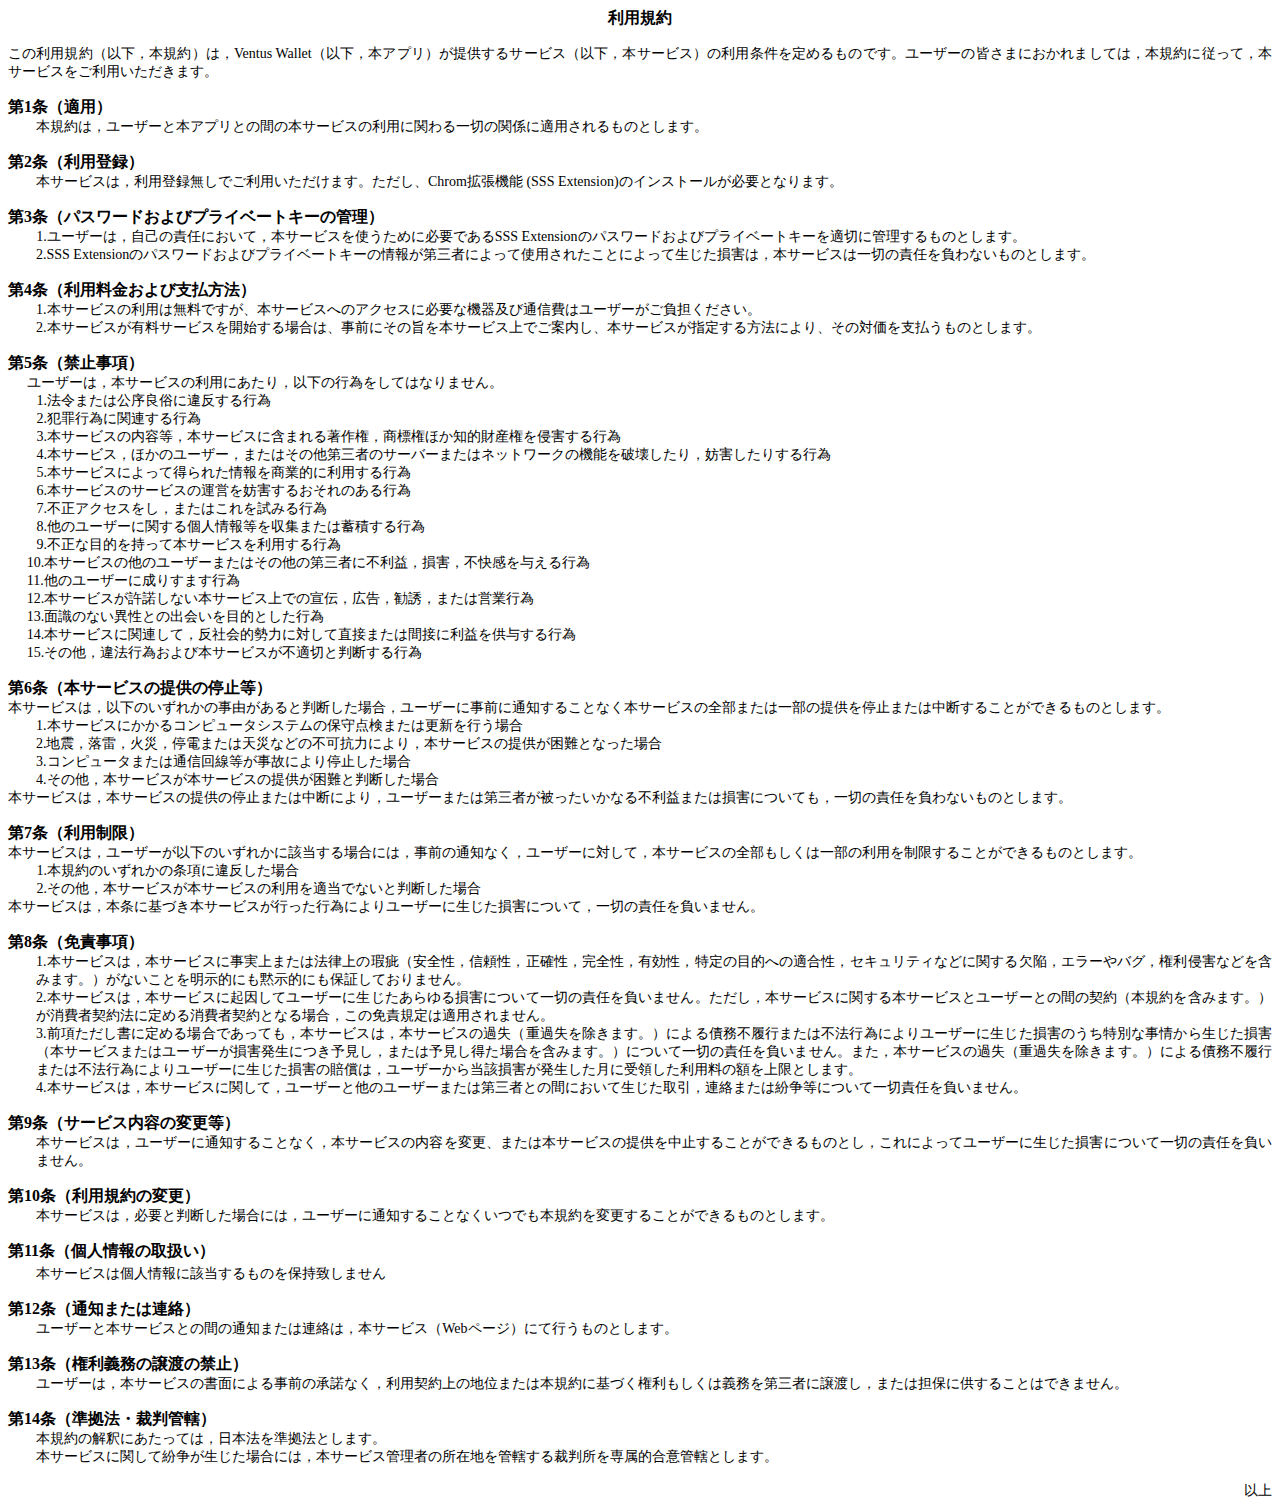
<file: Terms_of_use.html>
<html xmlns:v="urn:schemas-microsoft-com:vml"
xmlns:o="urn:schemas-microsoft-com:office:office"
xmlns:w="urn:schemas-microsoft-com:office:word"
xmlns:m="http://schemas.microsoft.com/office/2004/12/omml"
xmlns="http://www.w3.org/TR/REC-html40">

<head>
<meta http-equiv=Content-Type content="text/html; charset=utf-8">
<meta name=ProgId content=Word.Document>
<meta name=Generator content="Microsoft Word 15">
<meta name=Originator content="Microsoft Word 15">
<link rel=File-List href="Terms_of_use.fld/filelist.xml">
<!--[if gte mso 9]><xml>
 <o:DocumentProperties>
  <o:Author>三上 祐実</o:Author>
  <o:LastAuthor>Microsoft Office User</o:LastAuthor>
  <o:Revision>2</o:Revision>
  <o:TotalTime>2</o:TotalTime>
  <o:Created>2022-12-16T15:10:00Z</o:Created>
  <o:LastSaved>2022-12-16T15:10:00Z</o:LastSaved>
  <o:Pages>1</o:Pages>
  <o:Words>401</o:Words>
  <o:Characters>2291</o:Characters>
  <o:Lines>19</o:Lines>
  <o:Paragraphs>5</o:Paragraphs>
  <o:CharactersWithSpaces>2687</o:CharactersWithSpaces>
  <o:Version>16.00</o:Version>
 </o:DocumentProperties>
 <o:OfficeDocumentSettings>
  <o:AllowPNG/>
 </o:OfficeDocumentSettings>
</xml><![endif]-->
<link rel=themeData href="Terms_of_use.fld/themedata.thmx">
<link rel=colorSchemeMapping href="Terms_of_use.fld/colorschememapping.xml">
<!--[if gte mso 9]><xml>
 <w:WordDocument>
  <w:SpellingState>Clean</w:SpellingState>
  <w:GrammarState>Clean</w:GrammarState>
  <w:TrackMoves>false</w:TrackMoves>
  <w:TrackFormatting/>
  <w:PunctuationKerning/>
  <w:DisplayHorizontalDrawingGridEvery>0</w:DisplayHorizontalDrawingGridEvery>
  <w:DisplayVerticalDrawingGridEvery>2</w:DisplayVerticalDrawingGridEvery>
  <w:ValidateAgainstSchemas/>
  <w:SaveIfXMLInvalid>false</w:SaveIfXMLInvalid>
  <w:IgnoreMixedContent>false</w:IgnoreMixedContent>
  <w:AlwaysShowPlaceholderText>false</w:AlwaysShowPlaceholderText>
  <w:DoNotPromoteQF/>
  <w:LidThemeOther>EN-US</w:LidThemeOther>
  <w:LidThemeAsian>JA</w:LidThemeAsian>
  <w:LidThemeComplexScript>X-NONE</w:LidThemeComplexScript>
  <w:Compatibility>
   <w:SpaceForUL/>
   <w:BalanceSingleByteDoubleByteWidth/>
   <w:DoNotLeaveBackslashAlone/>
   <w:ULTrailSpace/>
   <w:DoNotExpandShiftReturn/>
   <w:AdjustLineHeightInTable/>
   <w:BreakWrappedTables/>
   <w:SnapToGridInCell/>
   <w:WrapTextWithPunct/>
   <w:UseAsianBreakRules/>
   <w:DontGrowAutofit/>
   <w:SplitPgBreakAndParaMark/>
   <w:EnableOpenTypeKerning/>
   <w:DontFlipMirrorIndents/>
   <w:OverrideTableStyleHps/>
   <w:UseFELayout/>
  </w:Compatibility>
  <m:mathPr>
   <m:mathFont m:val="Cambria Math"/>
   <m:brkBin m:val="before"/>
   <m:brkBinSub m:val="&#45;-"/>
   <m:smallFrac m:val="off"/>
   <m:dispDef/>
   <m:lMargin m:val="0"/>
   <m:rMargin m:val="0"/>
   <m:defJc m:val="centerGroup"/>
   <m:wrapIndent m:val="1440"/>
   <m:intLim m:val="subSup"/>
   <m:naryLim m:val="undOvr"/>
  </m:mathPr></w:WordDocument>
</xml><![endif]--><!--[if gte mso 9]><xml>
 <w:LatentStyles DefLockedState="false" DefUnhideWhenUsed="false"
  DefSemiHidden="false" DefQFormat="false" DefPriority="99"
  LatentStyleCount="376">
  <w:LsdException Locked="false" Priority="0" QFormat="true" Name="Normal"/>
  <w:LsdException Locked="false" Priority="9" QFormat="true" Name="heading 1"/>
  <w:LsdException Locked="false" Priority="9" SemiHidden="true"
   UnhideWhenUsed="true" QFormat="true" Name="heading 2"/>
  <w:LsdException Locked="false" Priority="9" SemiHidden="true"
   UnhideWhenUsed="true" QFormat="true" Name="heading 3"/>
  <w:LsdException Locked="false" Priority="9" SemiHidden="true"
   UnhideWhenUsed="true" QFormat="true" Name="heading 4"/>
  <w:LsdException Locked="false" Priority="9" SemiHidden="true"
   UnhideWhenUsed="true" QFormat="true" Name="heading 5"/>
  <w:LsdException Locked="false" Priority="9" SemiHidden="true"
   UnhideWhenUsed="true" QFormat="true" Name="heading 6"/>
  <w:LsdException Locked="false" Priority="9" SemiHidden="true"
   UnhideWhenUsed="true" QFormat="true" Name="heading 7"/>
  <w:LsdException Locked="false" Priority="9" SemiHidden="true"
   UnhideWhenUsed="true" QFormat="true" Name="heading 8"/>
  <w:LsdException Locked="false" Priority="9" SemiHidden="true"
   UnhideWhenUsed="true" QFormat="true" Name="heading 9"/>
  <w:LsdException Locked="false" SemiHidden="true" UnhideWhenUsed="true"
   Name="index 1"/>
  <w:LsdException Locked="false" SemiHidden="true" UnhideWhenUsed="true"
   Name="index 2"/>
  <w:LsdException Locked="false" SemiHidden="true" UnhideWhenUsed="true"
   Name="index 3"/>
  <w:LsdException Locked="false" SemiHidden="true" UnhideWhenUsed="true"
   Name="index 4"/>
  <w:LsdException Locked="false" SemiHidden="true" UnhideWhenUsed="true"
   Name="index 5"/>
  <w:LsdException Locked="false" SemiHidden="true" UnhideWhenUsed="true"
   Name="index 6"/>
  <w:LsdException Locked="false" SemiHidden="true" UnhideWhenUsed="true"
   Name="index 7"/>
  <w:LsdException Locked="false" SemiHidden="true" UnhideWhenUsed="true"
   Name="index 8"/>
  <w:LsdException Locked="false" SemiHidden="true" UnhideWhenUsed="true"
   Name="index 9"/>
  <w:LsdException Locked="false" Priority="39" SemiHidden="true"
   UnhideWhenUsed="true" Name="toc 1"/>
  <w:LsdException Locked="false" Priority="39" SemiHidden="true"
   UnhideWhenUsed="true" Name="toc 2"/>
  <w:LsdException Locked="false" Priority="39" SemiHidden="true"
   UnhideWhenUsed="true" Name="toc 3"/>
  <w:LsdException Locked="false" Priority="39" SemiHidden="true"
   UnhideWhenUsed="true" Name="toc 4"/>
  <w:LsdException Locked="false" Priority="39" SemiHidden="true"
   UnhideWhenUsed="true" Name="toc 5"/>
  <w:LsdException Locked="false" Priority="39" SemiHidden="true"
   UnhideWhenUsed="true" Name="toc 6"/>
  <w:LsdException Locked="false" Priority="39" SemiHidden="true"
   UnhideWhenUsed="true" Name="toc 7"/>
  <w:LsdException Locked="false" Priority="39" SemiHidden="true"
   UnhideWhenUsed="true" Name="toc 8"/>
  <w:LsdException Locked="false" Priority="39" SemiHidden="true"
   UnhideWhenUsed="true" Name="toc 9"/>
  <w:LsdException Locked="false" SemiHidden="true" UnhideWhenUsed="true"
   Name="Normal Indent"/>
  <w:LsdException Locked="false" SemiHidden="true" UnhideWhenUsed="true"
   Name="footnote text"/>
  <w:LsdException Locked="false" SemiHidden="true" UnhideWhenUsed="true"
   Name="annotation text"/>
  <w:LsdException Locked="false" SemiHidden="true" UnhideWhenUsed="true"
   Name="header"/>
  <w:LsdException Locked="false" SemiHidden="true" UnhideWhenUsed="true"
   Name="footer"/>
  <w:LsdException Locked="false" SemiHidden="true" UnhideWhenUsed="true"
   Name="index heading"/>
  <w:LsdException Locked="false" Priority="35" SemiHidden="true"
   UnhideWhenUsed="true" QFormat="true" Name="caption"/>
  <w:LsdException Locked="false" SemiHidden="true" UnhideWhenUsed="true"
   Name="table of figures"/>
  <w:LsdException Locked="false" SemiHidden="true" UnhideWhenUsed="true"
   Name="envelope address"/>
  <w:LsdException Locked="false" SemiHidden="true" UnhideWhenUsed="true"
   Name="envelope return"/>
  <w:LsdException Locked="false" SemiHidden="true" UnhideWhenUsed="true"
   Name="footnote reference"/>
  <w:LsdException Locked="false" SemiHidden="true" UnhideWhenUsed="true"
   Name="annotation reference"/>
  <w:LsdException Locked="false" SemiHidden="true" UnhideWhenUsed="true"
   Name="line number"/>
  <w:LsdException Locked="false" SemiHidden="true" UnhideWhenUsed="true"
   Name="page number"/>
  <w:LsdException Locked="false" SemiHidden="true" UnhideWhenUsed="true"
   Name="endnote reference"/>
  <w:LsdException Locked="false" SemiHidden="true" UnhideWhenUsed="true"
   Name="endnote text"/>
  <w:LsdException Locked="false" SemiHidden="true" UnhideWhenUsed="true"
   Name="table of authorities"/>
  <w:LsdException Locked="false" SemiHidden="true" UnhideWhenUsed="true"
   Name="macro"/>
  <w:LsdException Locked="false" SemiHidden="true" UnhideWhenUsed="true"
   Name="toa heading"/>
  <w:LsdException Locked="false" SemiHidden="true" UnhideWhenUsed="true"
   Name="List"/>
  <w:LsdException Locked="false" SemiHidden="true" UnhideWhenUsed="true"
   Name="List Bullet"/>
  <w:LsdException Locked="false" SemiHidden="true" UnhideWhenUsed="true"
   Name="List Number"/>
  <w:LsdException Locked="false" SemiHidden="true" UnhideWhenUsed="true"
   Name="List 2"/>
  <w:LsdException Locked="false" SemiHidden="true" UnhideWhenUsed="true"
   Name="List 3"/>
  <w:LsdException Locked="false" SemiHidden="true" UnhideWhenUsed="true"
   Name="List 4"/>
  <w:LsdException Locked="false" SemiHidden="true" UnhideWhenUsed="true"
   Name="List 5"/>
  <w:LsdException Locked="false" SemiHidden="true" UnhideWhenUsed="true"
   Name="List Bullet 2"/>
  <w:LsdException Locked="false" SemiHidden="true" UnhideWhenUsed="true"
   Name="List Bullet 3"/>
  <w:LsdException Locked="false" SemiHidden="true" UnhideWhenUsed="true"
   Name="List Bullet 4"/>
  <w:LsdException Locked="false" SemiHidden="true" UnhideWhenUsed="true"
   Name="List Bullet 5"/>
  <w:LsdException Locked="false" SemiHidden="true" UnhideWhenUsed="true"
   Name="List Number 2"/>
  <w:LsdException Locked="false" SemiHidden="true" UnhideWhenUsed="true"
   Name="List Number 3"/>
  <w:LsdException Locked="false" SemiHidden="true" UnhideWhenUsed="true"
   Name="List Number 4"/>
  <w:LsdException Locked="false" SemiHidden="true" UnhideWhenUsed="true"
   Name="List Number 5"/>
  <w:LsdException Locked="false" Priority="10" QFormat="true" Name="Title"/>
  <w:LsdException Locked="false" SemiHidden="true" UnhideWhenUsed="true"
   Name="Closing"/>
  <w:LsdException Locked="false" SemiHidden="true" UnhideWhenUsed="true"
   Name="Signature"/>
  <w:LsdException Locked="false" Priority="1" SemiHidden="true"
   UnhideWhenUsed="true" Name="Default Paragraph Font"/>
  <w:LsdException Locked="false" SemiHidden="true" UnhideWhenUsed="true"
   Name="Body Text"/>
  <w:LsdException Locked="false" SemiHidden="true" UnhideWhenUsed="true"
   Name="Body Text Indent"/>
  <w:LsdException Locked="false" SemiHidden="true" UnhideWhenUsed="true"
   Name="List Continue"/>
  <w:LsdException Locked="false" SemiHidden="true" UnhideWhenUsed="true"
   Name="List Continue 2"/>
  <w:LsdException Locked="false" SemiHidden="true" UnhideWhenUsed="true"
   Name="List Continue 3"/>
  <w:LsdException Locked="false" SemiHidden="true" UnhideWhenUsed="true"
   Name="List Continue 4"/>
  <w:LsdException Locked="false" SemiHidden="true" UnhideWhenUsed="true"
   Name="List Continue 5"/>
  <w:LsdException Locked="false" SemiHidden="true" UnhideWhenUsed="true"
   Name="Message Header"/>
  <w:LsdException Locked="false" Priority="11" QFormat="true" Name="Subtitle"/>
  <w:LsdException Locked="false" SemiHidden="true" UnhideWhenUsed="true"
   Name="Salutation"/>
  <w:LsdException Locked="false" SemiHidden="true" UnhideWhenUsed="true"
   Name="Date"/>
  <w:LsdException Locked="false" SemiHidden="true" UnhideWhenUsed="true"
   Name="Body Text First Indent"/>
  <w:LsdException Locked="false" SemiHidden="true" UnhideWhenUsed="true"
   Name="Body Text First Indent 2"/>
  <w:LsdException Locked="false" SemiHidden="true" UnhideWhenUsed="true"
   Name="Note Heading"/>
  <w:LsdException Locked="false" SemiHidden="true" UnhideWhenUsed="true"
   Name="Body Text 2"/>
  <w:LsdException Locked="false" SemiHidden="true" UnhideWhenUsed="true"
   Name="Body Text 3"/>
  <w:LsdException Locked="false" SemiHidden="true" UnhideWhenUsed="true"
   Name="Body Text Indent 2"/>
  <w:LsdException Locked="false" SemiHidden="true" UnhideWhenUsed="true"
   Name="Body Text Indent 3"/>
  <w:LsdException Locked="false" SemiHidden="true" UnhideWhenUsed="true"
   Name="Block Text"/>
  <w:LsdException Locked="false" SemiHidden="true" UnhideWhenUsed="true"
   Name="Hyperlink"/>
  <w:LsdException Locked="false" SemiHidden="true" UnhideWhenUsed="true"
   Name="FollowedHyperlink"/>
  <w:LsdException Locked="false" Priority="22" QFormat="true" Name="Strong"/>
  <w:LsdException Locked="false" Priority="20" QFormat="true" Name="Emphasis"/>
  <w:LsdException Locked="false" SemiHidden="true" UnhideWhenUsed="true"
   Name="Document Map"/>
  <w:LsdException Locked="false" SemiHidden="true" UnhideWhenUsed="true"
   Name="Plain Text"/>
  <w:LsdException Locked="false" SemiHidden="true" UnhideWhenUsed="true"
   Name="E-mail Signature"/>
  <w:LsdException Locked="false" SemiHidden="true" UnhideWhenUsed="true"
   Name="HTML Top of Form"/>
  <w:LsdException Locked="false" SemiHidden="true" UnhideWhenUsed="true"
   Name="HTML Bottom of Form"/>
  <w:LsdException Locked="false" SemiHidden="true" UnhideWhenUsed="true"
   Name="Normal (Web)"/>
  <w:LsdException Locked="false" SemiHidden="true" UnhideWhenUsed="true"
   Name="HTML Acronym"/>
  <w:LsdException Locked="false" SemiHidden="true" UnhideWhenUsed="true"
   Name="HTML Address"/>
  <w:LsdException Locked="false" SemiHidden="true" UnhideWhenUsed="true"
   Name="HTML Cite"/>
  <w:LsdException Locked="false" SemiHidden="true" UnhideWhenUsed="true"
   Name="HTML Code"/>
  <w:LsdException Locked="false" SemiHidden="true" UnhideWhenUsed="true"
   Name="HTML Definition"/>
  <w:LsdException Locked="false" SemiHidden="true" UnhideWhenUsed="true"
   Name="HTML Keyboard"/>
  <w:LsdException Locked="false" SemiHidden="true" UnhideWhenUsed="true"
   Name="HTML Preformatted"/>
  <w:LsdException Locked="false" SemiHidden="true" UnhideWhenUsed="true"
   Name="HTML Sample"/>
  <w:LsdException Locked="false" SemiHidden="true" UnhideWhenUsed="true"
   Name="HTML Typewriter"/>
  <w:LsdException Locked="false" SemiHidden="true" UnhideWhenUsed="true"
   Name="HTML Variable"/>
  <w:LsdException Locked="false" SemiHidden="true" UnhideWhenUsed="true"
   Name="Normal Table"/>
  <w:LsdException Locked="false" SemiHidden="true" UnhideWhenUsed="true"
   Name="annotation subject"/>
  <w:LsdException Locked="false" SemiHidden="true" UnhideWhenUsed="true"
   Name="No List"/>
  <w:LsdException Locked="false" SemiHidden="true" UnhideWhenUsed="true"
   Name="Outline List 1"/>
  <w:LsdException Locked="false" SemiHidden="true" UnhideWhenUsed="true"
   Name="Outline List 2"/>
  <w:LsdException Locked="false" SemiHidden="true" UnhideWhenUsed="true"
   Name="Outline List 3"/>
  <w:LsdException Locked="false" SemiHidden="true" UnhideWhenUsed="true"
   Name="Table Simple 1"/>
  <w:LsdException Locked="false" SemiHidden="true" UnhideWhenUsed="true"
   Name="Table Simple 2"/>
  <w:LsdException Locked="false" SemiHidden="true" UnhideWhenUsed="true"
   Name="Table Simple 3"/>
  <w:LsdException Locked="false" SemiHidden="true" UnhideWhenUsed="true"
   Name="Table Classic 1"/>
  <w:LsdException Locked="false" SemiHidden="true" UnhideWhenUsed="true"
   Name="Table Classic 2"/>
  <w:LsdException Locked="false" SemiHidden="true" UnhideWhenUsed="true"
   Name="Table Classic 3"/>
  <w:LsdException Locked="false" SemiHidden="true" UnhideWhenUsed="true"
   Name="Table Classic 4"/>
  <w:LsdException Locked="false" SemiHidden="true" UnhideWhenUsed="true"
   Name="Table Colorful 1"/>
  <w:LsdException Locked="false" SemiHidden="true" UnhideWhenUsed="true"
   Name="Table Colorful 2"/>
  <w:LsdException Locked="false" SemiHidden="true" UnhideWhenUsed="true"
   Name="Table Colorful 3"/>
  <w:LsdException Locked="false" SemiHidden="true" UnhideWhenUsed="true"
   Name="Table Columns 1"/>
  <w:LsdException Locked="false" SemiHidden="true" UnhideWhenUsed="true"
   Name="Table Columns 2"/>
  <w:LsdException Locked="false" SemiHidden="true" UnhideWhenUsed="true"
   Name="Table Columns 3"/>
  <w:LsdException Locked="false" SemiHidden="true" UnhideWhenUsed="true"
   Name="Table Columns 4"/>
  <w:LsdException Locked="false" SemiHidden="true" UnhideWhenUsed="true"
   Name="Table Columns 5"/>
  <w:LsdException Locked="false" SemiHidden="true" UnhideWhenUsed="true"
   Name="Table Grid 1"/>
  <w:LsdException Locked="false" SemiHidden="true" UnhideWhenUsed="true"
   Name="Table Grid 2"/>
  <w:LsdException Locked="false" SemiHidden="true" UnhideWhenUsed="true"
   Name="Table Grid 3"/>
  <w:LsdException Locked="false" SemiHidden="true" UnhideWhenUsed="true"
   Name="Table Grid 4"/>
  <w:LsdException Locked="false" SemiHidden="true" UnhideWhenUsed="true"
   Name="Table Grid 5"/>
  <w:LsdException Locked="false" SemiHidden="true" UnhideWhenUsed="true"
   Name="Table Grid 6"/>
  <w:LsdException Locked="false" SemiHidden="true" UnhideWhenUsed="true"
   Name="Table Grid 7"/>
  <w:LsdException Locked="false" SemiHidden="true" UnhideWhenUsed="true"
   Name="Table Grid 8"/>
  <w:LsdException Locked="false" SemiHidden="true" UnhideWhenUsed="true"
   Name="Table List 1"/>
  <w:LsdException Locked="false" SemiHidden="true" UnhideWhenUsed="true"
   Name="Table List 2"/>
  <w:LsdException Locked="false" SemiHidden="true" UnhideWhenUsed="true"
   Name="Table List 3"/>
  <w:LsdException Locked="false" SemiHidden="true" UnhideWhenUsed="true"
   Name="Table List 4"/>
  <w:LsdException Locked="false" SemiHidden="true" UnhideWhenUsed="true"
   Name="Table List 5"/>
  <w:LsdException Locked="false" SemiHidden="true" UnhideWhenUsed="true"
   Name="Table List 6"/>
  <w:LsdException Locked="false" SemiHidden="true" UnhideWhenUsed="true"
   Name="Table List 7"/>
  <w:LsdException Locked="false" SemiHidden="true" UnhideWhenUsed="true"
   Name="Table List 8"/>
  <w:LsdException Locked="false" SemiHidden="true" UnhideWhenUsed="true"
   Name="Table 3D effects 1"/>
  <w:LsdException Locked="false" SemiHidden="true" UnhideWhenUsed="true"
   Name="Table 3D effects 2"/>
  <w:LsdException Locked="false" SemiHidden="true" UnhideWhenUsed="true"
   Name="Table 3D effects 3"/>
  <w:LsdException Locked="false" SemiHidden="true" UnhideWhenUsed="true"
   Name="Table Contemporary"/>
  <w:LsdException Locked="false" SemiHidden="true" UnhideWhenUsed="true"
   Name="Table Elegant"/>
  <w:LsdException Locked="false" SemiHidden="true" UnhideWhenUsed="true"
   Name="Table Professional"/>
  <w:LsdException Locked="false" SemiHidden="true" UnhideWhenUsed="true"
   Name="Table Subtle 1"/>
  <w:LsdException Locked="false" SemiHidden="true" UnhideWhenUsed="true"
   Name="Table Subtle 2"/>
  <w:LsdException Locked="false" SemiHidden="true" UnhideWhenUsed="true"
   Name="Table Web 1"/>
  <w:LsdException Locked="false" SemiHidden="true" UnhideWhenUsed="true"
   Name="Table Web 2"/>
  <w:LsdException Locked="false" SemiHidden="true" UnhideWhenUsed="true"
   Name="Table Web 3"/>
  <w:LsdException Locked="false" SemiHidden="true" UnhideWhenUsed="true"
   Name="Balloon Text"/>
  <w:LsdException Locked="false" Priority="39" Name="Table Grid"/>
  <w:LsdException Locked="false" SemiHidden="true" UnhideWhenUsed="true"
   Name="Table Theme"/>
  <w:LsdException Locked="false" SemiHidden="true" Name="Placeholder Text"/>
  <w:LsdException Locked="false" Priority="1" QFormat="true" Name="No Spacing"/>
  <w:LsdException Locked="false" Priority="60" Name="Light Shading"/>
  <w:LsdException Locked="false" Priority="61" Name="Light List"/>
  <w:LsdException Locked="false" Priority="62" Name="Light Grid"/>
  <w:LsdException Locked="false" Priority="63" Name="Medium Shading 1"/>
  <w:LsdException Locked="false" Priority="64" Name="Medium Shading 2"/>
  <w:LsdException Locked="false" Priority="65" Name="Medium List 1"/>
  <w:LsdException Locked="false" Priority="66" Name="Medium List 2"/>
  <w:LsdException Locked="false" Priority="67" Name="Medium Grid 1"/>
  <w:LsdException Locked="false" Priority="68" Name="Medium Grid 2"/>
  <w:LsdException Locked="false" Priority="69" Name="Medium Grid 3"/>
  <w:LsdException Locked="false" Priority="70" Name="Dark List"/>
  <w:LsdException Locked="false" Priority="71" Name="Colorful Shading"/>
  <w:LsdException Locked="false" Priority="72" Name="Colorful List"/>
  <w:LsdException Locked="false" Priority="73" Name="Colorful Grid"/>
  <w:LsdException Locked="false" Priority="60" Name="Light Shading Accent 1"/>
  <w:LsdException Locked="false" Priority="61" Name="Light List Accent 1"/>
  <w:LsdException Locked="false" Priority="62" Name="Light Grid Accent 1"/>
  <w:LsdException Locked="false" Priority="63" Name="Medium Shading 1 Accent 1"/>
  <w:LsdException Locked="false" Priority="64" Name="Medium Shading 2 Accent 1"/>
  <w:LsdException Locked="false" Priority="65" Name="Medium List 1 Accent 1"/>
  <w:LsdException Locked="false" SemiHidden="true" Name="Revision"/>
  <w:LsdException Locked="false" Priority="34" QFormat="true"
   Name="List Paragraph"/>
  <w:LsdException Locked="false" Priority="29" QFormat="true" Name="Quote"/>
  <w:LsdException Locked="false" Priority="30" QFormat="true"
   Name="Intense Quote"/>
  <w:LsdException Locked="false" Priority="66" Name="Medium List 2 Accent 1"/>
  <w:LsdException Locked="false" Priority="67" Name="Medium Grid 1 Accent 1"/>
  <w:LsdException Locked="false" Priority="68" Name="Medium Grid 2 Accent 1"/>
  <w:LsdException Locked="false" Priority="69" Name="Medium Grid 3 Accent 1"/>
  <w:LsdException Locked="false" Priority="70" Name="Dark List Accent 1"/>
  <w:LsdException Locked="false" Priority="71" Name="Colorful Shading Accent 1"/>
  <w:LsdException Locked="false" Priority="72" Name="Colorful List Accent 1"/>
  <w:LsdException Locked="false" Priority="73" Name="Colorful Grid Accent 1"/>
  <w:LsdException Locked="false" Priority="60" Name="Light Shading Accent 2"/>
  <w:LsdException Locked="false" Priority="61" Name="Light List Accent 2"/>
  <w:LsdException Locked="false" Priority="62" Name="Light Grid Accent 2"/>
  <w:LsdException Locked="false" Priority="63" Name="Medium Shading 1 Accent 2"/>
  <w:LsdException Locked="false" Priority="64" Name="Medium Shading 2 Accent 2"/>
  <w:LsdException Locked="false" Priority="65" Name="Medium List 1 Accent 2"/>
  <w:LsdException Locked="false" Priority="66" Name="Medium List 2 Accent 2"/>
  <w:LsdException Locked="false" Priority="67" Name="Medium Grid 1 Accent 2"/>
  <w:LsdException Locked="false" Priority="68" Name="Medium Grid 2 Accent 2"/>
  <w:LsdException Locked="false" Priority="69" Name="Medium Grid 3 Accent 2"/>
  <w:LsdException Locked="false" Priority="70" Name="Dark List Accent 2"/>
  <w:LsdException Locked="false" Priority="71" Name="Colorful Shading Accent 2"/>
  <w:LsdException Locked="false" Priority="72" Name="Colorful List Accent 2"/>
  <w:LsdException Locked="false" Priority="73" Name="Colorful Grid Accent 2"/>
  <w:LsdException Locked="false" Priority="60" Name="Light Shading Accent 3"/>
  <w:LsdException Locked="false" Priority="61" Name="Light List Accent 3"/>
  <w:LsdException Locked="false" Priority="62" Name="Light Grid Accent 3"/>
  <w:LsdException Locked="false" Priority="63" Name="Medium Shading 1 Accent 3"/>
  <w:LsdException Locked="false" Priority="64" Name="Medium Shading 2 Accent 3"/>
  <w:LsdException Locked="false" Priority="65" Name="Medium List 1 Accent 3"/>
  <w:LsdException Locked="false" Priority="66" Name="Medium List 2 Accent 3"/>
  <w:LsdException Locked="false" Priority="67" Name="Medium Grid 1 Accent 3"/>
  <w:LsdException Locked="false" Priority="68" Name="Medium Grid 2 Accent 3"/>
  <w:LsdException Locked="false" Priority="69" Name="Medium Grid 3 Accent 3"/>
  <w:LsdException Locked="false" Priority="70" Name="Dark List Accent 3"/>
  <w:LsdException Locked="false" Priority="71" Name="Colorful Shading Accent 3"/>
  <w:LsdException Locked="false" Priority="72" Name="Colorful List Accent 3"/>
  <w:LsdException Locked="false" Priority="73" Name="Colorful Grid Accent 3"/>
  <w:LsdException Locked="false" Priority="60" Name="Light Shading Accent 4"/>
  <w:LsdException Locked="false" Priority="61" Name="Light List Accent 4"/>
  <w:LsdException Locked="false" Priority="62" Name="Light Grid Accent 4"/>
  <w:LsdException Locked="false" Priority="63" Name="Medium Shading 1 Accent 4"/>
  <w:LsdException Locked="false" Priority="64" Name="Medium Shading 2 Accent 4"/>
  <w:LsdException Locked="false" Priority="65" Name="Medium List 1 Accent 4"/>
  <w:LsdException Locked="false" Priority="66" Name="Medium List 2 Accent 4"/>
  <w:LsdException Locked="false" Priority="67" Name="Medium Grid 1 Accent 4"/>
  <w:LsdException Locked="false" Priority="68" Name="Medium Grid 2 Accent 4"/>
  <w:LsdException Locked="false" Priority="69" Name="Medium Grid 3 Accent 4"/>
  <w:LsdException Locked="false" Priority="70" Name="Dark List Accent 4"/>
  <w:LsdException Locked="false" Priority="71" Name="Colorful Shading Accent 4"/>
  <w:LsdException Locked="false" Priority="72" Name="Colorful List Accent 4"/>
  <w:LsdException Locked="false" Priority="73" Name="Colorful Grid Accent 4"/>
  <w:LsdException Locked="false" Priority="60" Name="Light Shading Accent 5"/>
  <w:LsdException Locked="false" Priority="61" Name="Light List Accent 5"/>
  <w:LsdException Locked="false" Priority="62" Name="Light Grid Accent 5"/>
  <w:LsdException Locked="false" Priority="63" Name="Medium Shading 1 Accent 5"/>
  <w:LsdException Locked="false" Priority="64" Name="Medium Shading 2 Accent 5"/>
  <w:LsdException Locked="false" Priority="65" Name="Medium List 1 Accent 5"/>
  <w:LsdException Locked="false" Priority="66" Name="Medium List 2 Accent 5"/>
  <w:LsdException Locked="false" Priority="67" Name="Medium Grid 1 Accent 5"/>
  <w:LsdException Locked="false" Priority="68" Name="Medium Grid 2 Accent 5"/>
  <w:LsdException Locked="false" Priority="69" Name="Medium Grid 3 Accent 5"/>
  <w:LsdException Locked="false" Priority="70" Name="Dark List Accent 5"/>
  <w:LsdException Locked="false" Priority="71" Name="Colorful Shading Accent 5"/>
  <w:LsdException Locked="false" Priority="72" Name="Colorful List Accent 5"/>
  <w:LsdException Locked="false" Priority="73" Name="Colorful Grid Accent 5"/>
  <w:LsdException Locked="false" Priority="60" Name="Light Shading Accent 6"/>
  <w:LsdException Locked="false" Priority="61" Name="Light List Accent 6"/>
  <w:LsdException Locked="false" Priority="62" Name="Light Grid Accent 6"/>
  <w:LsdException Locked="false" Priority="63" Name="Medium Shading 1 Accent 6"/>
  <w:LsdException Locked="false" Priority="64" Name="Medium Shading 2 Accent 6"/>
  <w:LsdException Locked="false" Priority="65" Name="Medium List 1 Accent 6"/>
  <w:LsdException Locked="false" Priority="66" Name="Medium List 2 Accent 6"/>
  <w:LsdException Locked="false" Priority="67" Name="Medium Grid 1 Accent 6"/>
  <w:LsdException Locked="false" Priority="68" Name="Medium Grid 2 Accent 6"/>
  <w:LsdException Locked="false" Priority="69" Name="Medium Grid 3 Accent 6"/>
  <w:LsdException Locked="false" Priority="70" Name="Dark List Accent 6"/>
  <w:LsdException Locked="false" Priority="71" Name="Colorful Shading Accent 6"/>
  <w:LsdException Locked="false" Priority="72" Name="Colorful List Accent 6"/>
  <w:LsdException Locked="false" Priority="73" Name="Colorful Grid Accent 6"/>
  <w:LsdException Locked="false" Priority="19" QFormat="true"
   Name="Subtle Emphasis"/>
  <w:LsdException Locked="false" Priority="21" QFormat="true"
   Name="Intense Emphasis"/>
  <w:LsdException Locked="false" Priority="31" QFormat="true"
   Name="Subtle Reference"/>
  <w:LsdException Locked="false" Priority="32" QFormat="true"
   Name="Intense Reference"/>
  <w:LsdException Locked="false" Priority="33" QFormat="true" Name="Book Title"/>
  <w:LsdException Locked="false" Priority="37" SemiHidden="true"
   UnhideWhenUsed="true" Name="Bibliography"/>
  <w:LsdException Locked="false" Priority="39" SemiHidden="true"
   UnhideWhenUsed="true" QFormat="true" Name="TOC Heading"/>
  <w:LsdException Locked="false" Priority="41" Name="Plain Table 1"/>
  <w:LsdException Locked="false" Priority="42" Name="Plain Table 2"/>
  <w:LsdException Locked="false" Priority="43" Name="Plain Table 3"/>
  <w:LsdException Locked="false" Priority="44" Name="Plain Table 4"/>
  <w:LsdException Locked="false" Priority="45" Name="Plain Table 5"/>
  <w:LsdException Locked="false" Priority="40" Name="Grid Table Light"/>
  <w:LsdException Locked="false" Priority="46" Name="Grid Table 1 Light"/>
  <w:LsdException Locked="false" Priority="47" Name="Grid Table 2"/>
  <w:LsdException Locked="false" Priority="48" Name="Grid Table 3"/>
  <w:LsdException Locked="false" Priority="49" Name="Grid Table 4"/>
  <w:LsdException Locked="false" Priority="50" Name="Grid Table 5 Dark"/>
  <w:LsdException Locked="false" Priority="51" Name="Grid Table 6 Colorful"/>
  <w:LsdException Locked="false" Priority="52" Name="Grid Table 7 Colorful"/>
  <w:LsdException Locked="false" Priority="46"
   Name="Grid Table 1 Light Accent 1"/>
  <w:LsdException Locked="false" Priority="47" Name="Grid Table 2 Accent 1"/>
  <w:LsdException Locked="false" Priority="48" Name="Grid Table 3 Accent 1"/>
  <w:LsdException Locked="false" Priority="49" Name="Grid Table 4 Accent 1"/>
  <w:LsdException Locked="false" Priority="50" Name="Grid Table 5 Dark Accent 1"/>
  <w:LsdException Locked="false" Priority="51"
   Name="Grid Table 6 Colorful Accent 1"/>
  <w:LsdException Locked="false" Priority="52"
   Name="Grid Table 7 Colorful Accent 1"/>
  <w:LsdException Locked="false" Priority="46"
   Name="Grid Table 1 Light Accent 2"/>
  <w:LsdException Locked="false" Priority="47" Name="Grid Table 2 Accent 2"/>
  <w:LsdException Locked="false" Priority="48" Name="Grid Table 3 Accent 2"/>
  <w:LsdException Locked="false" Priority="49" Name="Grid Table 4 Accent 2"/>
  <w:LsdException Locked="false" Priority="50" Name="Grid Table 5 Dark Accent 2"/>
  <w:LsdException Locked="false" Priority="51"
   Name="Grid Table 6 Colorful Accent 2"/>
  <w:LsdException Locked="false" Priority="52"
   Name="Grid Table 7 Colorful Accent 2"/>
  <w:LsdException Locked="false" Priority="46"
   Name="Grid Table 1 Light Accent 3"/>
  <w:LsdException Locked="false" Priority="47" Name="Grid Table 2 Accent 3"/>
  <w:LsdException Locked="false" Priority="48" Name="Grid Table 3 Accent 3"/>
  <w:LsdException Locked="false" Priority="49" Name="Grid Table 4 Accent 3"/>
  <w:LsdException Locked="false" Priority="50" Name="Grid Table 5 Dark Accent 3"/>
  <w:LsdException Locked="false" Priority="51"
   Name="Grid Table 6 Colorful Accent 3"/>
  <w:LsdException Locked="false" Priority="52"
   Name="Grid Table 7 Colorful Accent 3"/>
  <w:LsdException Locked="false" Priority="46"
   Name="Grid Table 1 Light Accent 4"/>
  <w:LsdException Locked="false" Priority="47" Name="Grid Table 2 Accent 4"/>
  <w:LsdException Locked="false" Priority="48" Name="Grid Table 3 Accent 4"/>
  <w:LsdException Locked="false" Priority="49" Name="Grid Table 4 Accent 4"/>
  <w:LsdException Locked="false" Priority="50" Name="Grid Table 5 Dark Accent 4"/>
  <w:LsdException Locked="false" Priority="51"
   Name="Grid Table 6 Colorful Accent 4"/>
  <w:LsdException Locked="false" Priority="52"
   Name="Grid Table 7 Colorful Accent 4"/>
  <w:LsdException Locked="false" Priority="46"
   Name="Grid Table 1 Light Accent 5"/>
  <w:LsdException Locked="false" Priority="47" Name="Grid Table 2 Accent 5"/>
  <w:LsdException Locked="false" Priority="48" Name="Grid Table 3 Accent 5"/>
  <w:LsdException Locked="false" Priority="49" Name="Grid Table 4 Accent 5"/>
  <w:LsdException Locked="false" Priority="50" Name="Grid Table 5 Dark Accent 5"/>
  <w:LsdException Locked="false" Priority="51"
   Name="Grid Table 6 Colorful Accent 5"/>
  <w:LsdException Locked="false" Priority="52"
   Name="Grid Table 7 Colorful Accent 5"/>
  <w:LsdException Locked="false" Priority="46"
   Name="Grid Table 1 Light Accent 6"/>
  <w:LsdException Locked="false" Priority="47" Name="Grid Table 2 Accent 6"/>
  <w:LsdException Locked="false" Priority="48" Name="Grid Table 3 Accent 6"/>
  <w:LsdException Locked="false" Priority="49" Name="Grid Table 4 Accent 6"/>
  <w:LsdException Locked="false" Priority="50" Name="Grid Table 5 Dark Accent 6"/>
  <w:LsdException Locked="false" Priority="51"
   Name="Grid Table 6 Colorful Accent 6"/>
  <w:LsdException Locked="false" Priority="52"
   Name="Grid Table 7 Colorful Accent 6"/>
  <w:LsdException Locked="false" Priority="46" Name="List Table 1 Light"/>
  <w:LsdException Locked="false" Priority="47" Name="List Table 2"/>
  <w:LsdException Locked="false" Priority="48" Name="List Table 3"/>
  <w:LsdException Locked="false" Priority="49" Name="List Table 4"/>
  <w:LsdException Locked="false" Priority="50" Name="List Table 5 Dark"/>
  <w:LsdException Locked="false" Priority="51" Name="List Table 6 Colorful"/>
  <w:LsdException Locked="false" Priority="52" Name="List Table 7 Colorful"/>
  <w:LsdException Locked="false" Priority="46"
   Name="List Table 1 Light Accent 1"/>
  <w:LsdException Locked="false" Priority="47" Name="List Table 2 Accent 1"/>
  <w:LsdException Locked="false" Priority="48" Name="List Table 3 Accent 1"/>
  <w:LsdException Locked="false" Priority="49" Name="List Table 4 Accent 1"/>
  <w:LsdException Locked="false" Priority="50" Name="List Table 5 Dark Accent 1"/>
  <w:LsdException Locked="false" Priority="51"
   Name="List Table 6 Colorful Accent 1"/>
  <w:LsdException Locked="false" Priority="52"
   Name="List Table 7 Colorful Accent 1"/>
  <w:LsdException Locked="false" Priority="46"
   Name="List Table 1 Light Accent 2"/>
  <w:LsdException Locked="false" Priority="47" Name="List Table 2 Accent 2"/>
  <w:LsdException Locked="false" Priority="48" Name="List Table 3 Accent 2"/>
  <w:LsdException Locked="false" Priority="49" Name="List Table 4 Accent 2"/>
  <w:LsdException Locked="false" Priority="50" Name="List Table 5 Dark Accent 2"/>
  <w:LsdException Locked="false" Priority="51"
   Name="List Table 6 Colorful Accent 2"/>
  <w:LsdException Locked="false" Priority="52"
   Name="List Table 7 Colorful Accent 2"/>
  <w:LsdException Locked="false" Priority="46"
   Name="List Table 1 Light Accent 3"/>
  <w:LsdException Locked="false" Priority="47" Name="List Table 2 Accent 3"/>
  <w:LsdException Locked="false" Priority="48" Name="List Table 3 Accent 3"/>
  <w:LsdException Locked="false" Priority="49" Name="List Table 4 Accent 3"/>
  <w:LsdException Locked="false" Priority="50" Name="List Table 5 Dark Accent 3"/>
  <w:LsdException Locked="false" Priority="51"
   Name="List Table 6 Colorful Accent 3"/>
  <w:LsdException Locked="false" Priority="52"
   Name="List Table 7 Colorful Accent 3"/>
  <w:LsdException Locked="false" Priority="46"
   Name="List Table 1 Light Accent 4"/>
  <w:LsdException Locked="false" Priority="47" Name="List Table 2 Accent 4"/>
  <w:LsdException Locked="false" Priority="48" Name="List Table 3 Accent 4"/>
  <w:LsdException Locked="false" Priority="49" Name="List Table 4 Accent 4"/>
  <w:LsdException Locked="false" Priority="50" Name="List Table 5 Dark Accent 4"/>
  <w:LsdException Locked="false" Priority="51"
   Name="List Table 6 Colorful Accent 4"/>
  <w:LsdException Locked="false" Priority="52"
   Name="List Table 7 Colorful Accent 4"/>
  <w:LsdException Locked="false" Priority="46"
   Name="List Table 1 Light Accent 5"/>
  <w:LsdException Locked="false" Priority="47" Name="List Table 2 Accent 5"/>
  <w:LsdException Locked="false" Priority="48" Name="List Table 3 Accent 5"/>
  <w:LsdException Locked="false" Priority="49" Name="List Table 4 Accent 5"/>
  <w:LsdException Locked="false" Priority="50" Name="List Table 5 Dark Accent 5"/>
  <w:LsdException Locked="false" Priority="51"
   Name="List Table 6 Colorful Accent 5"/>
  <w:LsdException Locked="false" Priority="52"
   Name="List Table 7 Colorful Accent 5"/>
  <w:LsdException Locked="false" Priority="46"
   Name="List Table 1 Light Accent 6"/>
  <w:LsdException Locked="false" Priority="47" Name="List Table 2 Accent 6"/>
  <w:LsdException Locked="false" Priority="48" Name="List Table 3 Accent 6"/>
  <w:LsdException Locked="false" Priority="49" Name="List Table 4 Accent 6"/>
  <w:LsdException Locked="false" Priority="50" Name="List Table 5 Dark Accent 6"/>
  <w:LsdException Locked="false" Priority="51"
   Name="List Table 6 Colorful Accent 6"/>
  <w:LsdException Locked="false" Priority="52"
   Name="List Table 7 Colorful Accent 6"/>
  <w:LsdException Locked="false" SemiHidden="true" UnhideWhenUsed="true"
   Name="Mention"/>
  <w:LsdException Locked="false" SemiHidden="true" UnhideWhenUsed="true"
   Name="Smart Hyperlink"/>
  <w:LsdException Locked="false" SemiHidden="true" UnhideWhenUsed="true"
   Name="Hashtag"/>
  <w:LsdException Locked="false" SemiHidden="true" UnhideWhenUsed="true"
   Name="Unresolved Mention"/>
  <w:LsdException Locked="false" SemiHidden="true" UnhideWhenUsed="true"
   Name="Smart Link"/>
 </w:LatentStyles>
</xml><![endif]-->
<style>
<!--
 /* Font Definitions */
 @font-face
	{font-family:"ＭＳ 明朝";
	panose-1:2 2 6 9 4 2 5 8 3 4;
	mso-font-alt:"MS Mincho";
	mso-font-charset:128;
	mso-generic-font-family:modern;
	mso-font-pitch:fixed;
	mso-font-signature:-536870145 1791491579 134217746 0 131231 0;}
@font-face
	{font-family:"ＭＳ ゴシック";
	panose-1:2 11 6 9 7 2 5 8 2 4;
	mso-font-alt:"MS Gothic";
	mso-font-charset:128;
	mso-generic-font-family:modern;
	mso-font-pitch:fixed;
	mso-font-signature:-536870145 1791491579 134217746 0 131231 0;}
@font-face
	{font-family:Century;
	panose-1:2 4 6 4 5 5 5 2 3 4;
	mso-font-charset:0;
	mso-generic-font-family:roman;
	mso-font-pitch:variable;
	mso-font-signature:647 0 0 0 159 0;}
@font-face
	{font-family:"Cambria Math";
	panose-1:2 4 5 3 5 4 6 3 2 4;
	mso-font-charset:0;
	mso-generic-font-family:roman;
	mso-font-pitch:variable;
	mso-font-signature:-536870145 1107305727 0 0 415 0;}
@font-face
	{font-family:AppleSystemUIFont;
	panose-1:2 11 6 4 2 2 2 2 2 4;
	mso-font-alt:Calibri;
	mso-font-charset:0;
	mso-generic-font-family:auto;
	mso-font-pitch:auto;
	mso-font-signature:3 0 0 0 1 0;}
@font-face
	{font-family:AppleExternalUIFontJapanese-W3;
	panose-1:2 11 6 4 2 2 2 2 2 4;
	mso-font-alt:游ゴシック;
	mso-font-charset:128;
	mso-generic-font-family:auto;
	mso-font-pitch:auto;
	mso-font-signature:1 134676480 16 0 131072 0;}
@font-face
	{font-family:AppleSystemUIFontBold;
	panose-1:2 11 6 4 2 2 2 2 2 4;
	mso-font-charset:0;
	mso-generic-font-family:auto;
	mso-font-pitch:auto;
	mso-font-signature:3 0 0 0 1 0;}
@font-face
	{font-family:"Times New Roman \(見出しのフォント - コンプ";
	panose-1:2 11 6 4 2 2 2 2 2 4;
	mso-font-charset:128;
	mso-generic-font-family:roman;
	mso-font-pitch:auto;
	mso-font-signature:0 0 0 0 0 0;}
@font-face
	{font-family:"\@ＭＳ ゴシック";
	panose-1:2 11 6 9 7 2 5 8 2 4;
	mso-font-charset:128;
	mso-generic-font-family:modern;
	mso-font-pitch:fixed;
	mso-font-signature:-536870145 1791491579 134217746 0 131231 0;}
@font-face
	{font-family:"\@ＭＳ 明朝";
	panose-1:2 2 6 9 4 2 5 8 3 4;
	mso-font-charset:128;
	mso-generic-font-family:modern;
	mso-font-pitch:fixed;
	mso-font-signature:-536870145 1791491579 134217746 0 131231 0;}
@font-face
	{font-family:"\@AppleExternalUIFontJapanese-W3";
	mso-font-charset:128;
	mso-generic-font-family:auto;
	mso-font-pitch:auto;
	mso-font-signature:1 134676480 16 0 131072 0;}
@font-face
	{font-family:"\@Times New Roman \(見出しのフォント - コンプ";
	mso-font-charset:128;
	mso-generic-font-family:roman;
	mso-font-format:other;
	mso-font-pitch:auto;
	mso-font-signature:0 0 0 0 0 0;}
 /* Style Definitions */
 p.MsoNormal, li.MsoNormal, div.MsoNormal
	{mso-style-unhide:no;
	mso-style-qformat:yes;
	mso-style-parent:"";
	margin:0mm;
	text-align:justify;
	text-justify:inter-ideograph;
	mso-pagination:none;
	font-size:10.5pt;
	mso-bidi-font-size:11.0pt;
	font-family:"Century",serif;
	mso-ascii-font-family:Century;
	mso-ascii-theme-font:minor-latin;
	mso-fareast-font-family:"ＭＳ 明朝";
	mso-fareast-theme-font:minor-fareast;
	mso-hansi-font-family:Century;
	mso-hansi-theme-font:minor-latin;
	mso-bidi-font-family:"Times New Roman";
	mso-bidi-theme-font:minor-bidi;
	mso-font-kerning:1.0pt;}
h1
	{mso-style-priority:9;
	mso-style-unhide:no;
	mso-style-qformat:yes;
	mso-style-link:"見出し 1 \(文字\)";
	mso-style-next:標準;
	margin:0mm;
	text-align:justify;
	text-justify:inter-ideograph;
	mso-pagination:none;
	page-break-after:avoid;
	mso-outline-level:1;
	font-size:12.0pt;
	font-family:"Arial",sans-serif;
	mso-ascii-font-family:Arial;
	mso-ascii-theme-font:major-latin;
	mso-fareast-font-family:"ＭＳ ゴシック";
	mso-fareast-theme-font:major-fareast;
	mso-hansi-font-family:Arial;
	mso-hansi-theme-font:major-latin;
	mso-bidi-font-family:"Times New Roman";
	mso-bidi-theme-font:major-bidi;
	mso-font-kerning:1.0pt;
	font-weight:normal;}
h2
	{mso-style-priority:9;
	mso-style-qformat:yes;
	mso-style-link:"見出し 2 \(文字\)";
	mso-style-next:標準;
	margin:0mm;
	text-align:justify;
	text-justify:inter-ideograph;
	mso-pagination:none;
	page-break-after:avoid;
	mso-outline-level:2;
	font-size:10.5pt;
	mso-bidi-font-size:11.0pt;
	font-family:"Arial",sans-serif;
	mso-ascii-font-family:Arial;
	mso-ascii-theme-font:major-latin;
	mso-fareast-font-family:"ＭＳ ゴシック";
	mso-fareast-theme-font:major-fareast;
	mso-hansi-font-family:Arial;
	mso-hansi-theme-font:major-latin;
	mso-bidi-font-family:"Times New Roman";
	mso-bidi-theme-font:major-bidi;
	mso-font-kerning:1.0pt;
	font-weight:normal;}
p.MsoListParagraph, li.MsoListParagraph, div.MsoListParagraph
	{mso-style-priority:34;
	mso-style-unhide:no;
	mso-style-qformat:yes;
	margin-top:0mm;
	margin-right:0mm;
	margin-bottom:0mm;
	margin-left:42.0pt;
	mso-para-margin-top:0mm;
	mso-para-margin-right:0mm;
	mso-para-margin-bottom:0mm;
	mso-para-margin-left:4.0gd;
	text-align:justify;
	text-justify:inter-ideograph;
	mso-pagination:none;
	font-size:10.5pt;
	mso-bidi-font-size:11.0pt;
	font-family:"Century",serif;
	mso-ascii-font-family:Century;
	mso-ascii-theme-font:minor-latin;
	mso-fareast-font-family:"ＭＳ 明朝";
	mso-fareast-theme-font:minor-fareast;
	mso-hansi-font-family:Century;
	mso-hansi-theme-font:minor-latin;
	mso-bidi-font-family:"Times New Roman";
	mso-bidi-theme-font:minor-bidi;
	mso-font-kerning:1.0pt;}
span.1
	{mso-style-name:"見出し 1 \(文字\)";
	mso-style-priority:9;
	mso-style-unhide:no;
	mso-style-locked:yes;
	mso-style-link:"見出し 1";
	mso-ansi-font-size:12.0pt;
	mso-bidi-font-size:12.0pt;
	font-family:"Arial",sans-serif;
	mso-ascii-font-family:Arial;
	mso-ascii-theme-font:major-latin;
	mso-fareast-font-family:"ＭＳ ゴシック";
	mso-fareast-theme-font:major-fareast;
	mso-hansi-font-family:Arial;
	mso-hansi-theme-font:major-latin;
	mso-bidi-font-family:"Times New Roman";
	mso-bidi-theme-font:major-bidi;}
span.2
	{mso-style-name:"見出し 2 \(文字\)";
	mso-style-priority:9;
	mso-style-unhide:no;
	mso-style-locked:yes;
	mso-style-link:"見出し 2";
	font-family:"Arial",sans-serif;
	mso-ascii-font-family:Arial;
	mso-ascii-theme-font:major-latin;
	mso-fareast-font-family:"ＭＳ ゴシック";
	mso-fareast-theme-font:major-fareast;
	mso-hansi-font-family:Arial;
	mso-hansi-theme-font:major-latin;
	mso-bidi-font-family:"Times New Roman";
	mso-bidi-theme-font:major-bidi;}
span.SpellE
	{mso-style-name:"";
	mso-spl-e:yes;}
span.GramE
	{mso-style-name:"";
	mso-gram-e:yes;}
.MsoChpDefault
	{mso-style-type:export-only;
	mso-default-props:yes;
	mso-bidi-font-size:11.0pt;
	font-family:"Century",serif;
	mso-bidi-font-family:"Times New Roman";
	mso-bidi-theme-font:minor-bidi;}
 /* Page Definitions */
 @page
	{mso-page-border-surround-header:no;
	mso-page-border-surround-footer:no;}
@page WordSection1
	{size:595.3pt 841.9pt;
	margin:72.0pt 72.0pt 72.0pt 72.0pt;
	mso-header-margin:36.0pt;
	mso-footer-margin:36.0pt;
	mso-paper-source:0;
	layout-grid:18.0pt;}
div.WordSection1
	{page:WordSection1;}
 /* List Definitions */
 @list l0
	{mso-list-id:1688023078;
	mso-list-type:hybrid;
	mso-list-template-ids:-1279094336 280630112 -1020524756 -1518984068 917775608 -1328122980 -1154442402 -128539542 422235860 355865126;}
@list l0:level1
	{mso-level-tab-stop:none;
	mso-level-number-position:left;
	margin-left:21.0pt;
	text-indent:-21.0pt;}
@list l0:level2
	{mso-level-number-format:alpha-lower;
	mso-level-tab-stop:none;
	mso-level-number-position:left;
	margin-left:42.0pt;
	text-indent:-21.0pt;}
@list l0:level3
	{mso-level-number-format:roman-lower;
	mso-level-tab-stop:none;
	mso-level-number-position:right;
	margin-left:63.0pt;
	text-indent:-21.0pt;}
@list l0:level4
	{mso-level-tab-stop:none;
	mso-level-number-position:left;
	margin-left:84.0pt;
	text-indent:-21.0pt;}
@list l0:level5
	{mso-level-number-format:alpha-lower;
	mso-level-tab-stop:none;
	mso-level-number-position:left;
	margin-left:105.0pt;
	text-indent:-21.0pt;}
@list l0:level6
	{mso-level-number-format:roman-lower;
	mso-level-tab-stop:none;
	mso-level-number-position:right;
	margin-left:126.0pt;
	text-indent:-21.0pt;}
@list l0:level7
	{mso-level-tab-stop:none;
	mso-level-number-position:left;
	margin-left:147.0pt;
	text-indent:-21.0pt;}
@list l0:level8
	{mso-level-number-format:alpha-lower;
	mso-level-tab-stop:none;
	mso-level-number-position:left;
	margin-left:168.0pt;
	text-indent:-21.0pt;}
@list l0:level9
	{mso-level-number-format:roman-lower;
	mso-level-tab-stop:none;
	mso-level-number-position:right;
	margin-left:189.0pt;
	text-indent:-21.0pt;}
@list l1
	{mso-list-id:2081781972;
	mso-list-type:hybrid;
	mso-list-template-ids:1778676210 -895193592 -1053915512 -1700378826 1930865944 323096800 -794905128 -1166141346 836818050 14739098;}
@list l1:level1
	{mso-level-tab-stop:none;
	mso-level-number-position:left;
	margin-left:21.0pt;
	text-indent:-21.0pt;}
@list l1:level2
	{mso-level-number-format:alpha-lower;
	mso-level-tab-stop:none;
	mso-level-number-position:left;
	margin-left:42.0pt;
	text-indent:-21.0pt;}
@list l1:level3
	{mso-level-number-format:roman-lower;
	mso-level-tab-stop:none;
	mso-level-number-position:right;
	margin-left:63.0pt;
	text-indent:-21.0pt;}
@list l1:level4
	{mso-level-tab-stop:none;
	mso-level-number-position:left;
	margin-left:84.0pt;
	text-indent:-21.0pt;}
@list l1:level5
	{mso-level-number-format:alpha-lower;
	mso-level-tab-stop:none;
	mso-level-number-position:left;
	margin-left:105.0pt;
	text-indent:-21.0pt;}
@list l1:level6
	{mso-level-number-format:roman-lower;
	mso-level-tab-stop:none;
	mso-level-number-position:right;
	margin-left:126.0pt;
	text-indent:-21.0pt;}
@list l1:level7
	{mso-level-tab-stop:none;
	mso-level-number-position:left;
	margin-left:147.0pt;
	text-indent:-21.0pt;}
@list l1:level8
	{mso-level-number-format:alpha-lower;
	mso-level-tab-stop:none;
	mso-level-number-position:left;
	margin-left:168.0pt;
	text-indent:-21.0pt;}
@list l1:level9
	{mso-level-number-format:roman-lower;
	mso-level-tab-stop:none;
	mso-level-number-position:right;
	margin-left:189.0pt;
	text-indent:-21.0pt;}
ol
	{margin-bottom:0mm;}
ul
	{margin-bottom:0mm;}
-->
</style>
<!--[if gte mso 10]>
<style>
 /* Style Definitions */
 table.MsoNormalTable
	{mso-style-name:標準の表;
	mso-tstyle-rowband-size:0;
	mso-tstyle-colband-size:0;
	mso-style-noshow:yes;
	mso-style-priority:99;
	mso-style-parent:"";
	mso-padding-alt:0mm 5.4pt 0mm 5.4pt;
	mso-para-margin:0mm;
	mso-pagination:widow-orphan;
	font-size:10.5pt;
	mso-bidi-font-size:11.0pt;
	font-family:"Century",serif;
	mso-ascii-font-family:Century;
	mso-ascii-theme-font:minor-latin;
	mso-hansi-font-family:Century;
	mso-hansi-theme-font:minor-latin;
	mso-font-kerning:1.0pt;}
</style>
<![endif]--><!--[if gte mso 9]><xml>
 <o:shapedefaults v:ext="edit" spidmax="1026">
  <v:textbox inset="5.85pt,.7pt,5.85pt,.7pt"/>
 </o:shapedefaults></xml><![endif]--><!--[if gte mso 9]><xml>
 <o:shapelayout v:ext="edit">
  <o:idmap v:ext="edit" data="1"/>
 </o:shapelayout></xml><![endif]-->
</head>

<body lang=JA style='tab-interval:42.0pt;word-wrap:break-word;text-justify-trim:
punctuation'>

<div class=WordSection1 style='layout-grid:18.0pt'>

<h1 align=center style='text-align:center'><b><span style='font-family:"ＭＳ ゴシック";
mso-ascii-font-family:Arial;mso-ascii-theme-font:major-latin;mso-fareast-theme-font:
major-fareast;mso-hansi-font-family:Arial;mso-hansi-theme-font:major-latin'>利用規約</span><span
lang=EN-US><o:p></o:p></span></b></h1>

<p class=MsoNormal><span lang=EN-US style='mso-bidi-font-size:10.5pt;
mso-ascii-font-family:Century;mso-fareast-font-family:Century;mso-hansi-font-family:
Century;mso-bidi-font-family:Century'><o:p>&nbsp;</o:p></span></p>

<p class=MsoNormal><span style='mso-bidi-font-size:10.5pt;font-family:"ＭＳ ゴシック";
mso-ascii-theme-font:major-fareast;mso-fareast-theme-font:major-fareast;
mso-hansi-theme-font:major-fareast;mso-bidi-font-family:"ＭＳ 明朝"'>この利用規約（以下，本規約）は，</span><span
class=SpellE><span lang=EN-US style='mso-bidi-font-size:10.5pt;font-family:
"ＭＳ ゴシック";mso-ascii-theme-font:major-fareast;mso-fareast-theme-font:major-fareast;
mso-hansi-theme-font:major-fareast;mso-bidi-font-family:Century'>Ventus</span></span><span
lang=EN-US style='mso-bidi-font-size:10.5pt;font-family:"ＭＳ ゴシック";mso-ascii-theme-font:
major-fareast;mso-fareast-theme-font:major-fareast;mso-hansi-theme-font:major-fareast;
mso-bidi-font-family:Century'> Wallet</span><span style='mso-bidi-font-size:
10.5pt;font-family:"ＭＳ ゴシック";mso-ascii-theme-font:major-fareast;mso-fareast-theme-font:
major-fareast;mso-hansi-theme-font:major-fareast;mso-bidi-font-family:"ＭＳ 明朝"'>（以下，本アプリ）が提供するサービス（以下，本サービス）の利用条件を定めるものです。ユーザーの皆さまにおかれましては，本規約に従って，本サービスをご利用いただきます。<span
lang=EN-US><o:p></o:p></span></span></p>

<h2><span lang=EN-US style='font-family:"ＭＳ ゴシック";mso-ascii-theme-font:major-fareast;
mso-fareast-theme-font:major-fareast;mso-hansi-theme-font:major-fareast'><o:p>&nbsp;</o:p></span></h2>

<h2><b><span style='font-size:12.0pt;font-family:"ＭＳ ゴシック";mso-ascii-theme-font:
major-fareast;mso-fareast-theme-font:major-fareast;mso-hansi-theme-font:major-fareast'>第<span
lang=EN-US>1</span>条（適用）<span lang=EN-US><o:p></o:p></span></span></b></h2>

<p class=MsoNormal style='margin-left:21.2pt;mso-para-margin-left:2.02gd'><span
style='mso-bidi-font-size:10.5pt;font-family:"ＭＳ ゴシック";mso-ascii-theme-font:
major-fareast;mso-fareast-theme-font:major-fareast;mso-hansi-theme-font:major-fareast;
mso-bidi-font-family:Century'>本規約は，ユーザーと</span><span style='mso-bidi-font-size:
10.5pt;font-family:"ＭＳ ゴシック";mso-ascii-theme-font:major-fareast;mso-fareast-theme-font:
major-fareast;mso-hansi-theme-font:major-fareast;mso-bidi-font-family:"ＭＳ 明朝"'>本アプリ</span><span
style='mso-bidi-font-size:10.5pt;font-family:"ＭＳ ゴシック";mso-ascii-theme-font:
major-fareast;mso-fareast-theme-font:major-fareast;mso-hansi-theme-font:major-fareast;
mso-bidi-font-family:Century'>との間の本サービスの利用に関わる一切の関係に適用されるものとします。</span><span
lang=EN-US style='mso-bidi-font-size:10.5pt;font-family:"ＭＳ ゴシック";mso-ascii-theme-font:
major-fareast;mso-fareast-theme-font:major-fareast;mso-hansi-theme-font:major-fareast'><o:p></o:p></span></p>

<p class=MsoListParagraph style='margin-left:21.0pt;mso-para-margin-left:0gd'><span
lang=EN-US style='mso-bidi-font-size:10.5pt;font-family:"ＭＳ ゴシック";mso-ascii-theme-font:
major-fareast;mso-fareast-theme-font:major-fareast;mso-hansi-theme-font:major-fareast'><o:p>&nbsp;</o:p></span></p>

<h2><b><span style='font-size:12.0pt;font-family:"ＭＳ ゴシック";mso-ascii-theme-font:
major-fareast;mso-fareast-theme-font:major-fareast;mso-hansi-theme-font:major-fareast'>第<span
lang=EN-US>2</span>条（利用登録）<span lang=EN-US><o:p></o:p></span></span></b></h2>

<p class=MsoListParagraph style='margin-left:21.0pt;mso-para-margin-left:0gd'><span
style='mso-bidi-font-size:10.5pt;font-family:"ＭＳ ゴシック";mso-ascii-theme-font:
major-fareast;mso-fareast-theme-font:major-fareast;mso-hansi-theme-font:major-fareast;
mso-bidi-font-family:"ＭＳ 明朝"'>本サービスは，利用登録無しでご利用いただけます。ただし、<span class=SpellE><span
lang=EN-US>Chrom</span></span>拡張機能<span lang=EN-US> (SSS Extension)</span>のインストールが必要となります。</span><span
lang=EN-US style='font-family:"ＭＳ ゴシック";mso-ascii-theme-font:major-fareast;
mso-fareast-theme-font:major-fareast;mso-hansi-theme-font:major-fareast'><o:p></o:p></span></p>

<p class=MsoListParagraph style='margin-left:21.0pt;mso-para-margin-left:0gd'><span
lang=EN-US style='font-family:"ＭＳ ゴシック";mso-ascii-theme-font:major-fareast;
mso-fareast-theme-font:major-fareast;mso-hansi-theme-font:major-fareast'><o:p>&nbsp;</o:p></span></p>

<h2><b><span style='font-size:12.0pt;font-family:"ＭＳ ゴシック";mso-ascii-theme-font:
major-fareast;mso-fareast-theme-font:major-fareast;mso-hansi-theme-font:major-fareast'>第<span
lang=EN-US>3</span>条（パスワードおよびプライベートキーの管理）<span lang=EN-US><o:p></o:p></span></span></b></h2>

<p class=MsoNormal align=left style='margin-left:21.2pt;mso-para-margin-left:
2.02gd;text-align:left;mso-layout-grid-align:none;text-autospace:none'><span
lang=EN-US style='mso-bidi-font-size:10.5pt;font-family:"ＭＳ ゴシック";mso-ascii-theme-font:
major-fareast;mso-fareast-theme-font:major-fareast;mso-hansi-theme-font:major-fareast;
mso-bidi-font-family:AppleSystemUIFont;mso-font-kerning:0pt'>1.</span><span
style='mso-bidi-font-size:10.5pt;font-family:"ＭＳ ゴシック";mso-ascii-theme-font:
major-fareast;mso-fareast-theme-font:major-fareast;mso-hansi-theme-font:major-fareast;
mso-bidi-font-family:AppleSystemUIFont;mso-font-kerning:0pt'>ユーザーは，自己の責任において，本サービスを使うために必要である<span
lang=EN-US>SSS Extension</span>のパスワードおよびプライベートキーを適切に管理するものとします。<span
lang=EN-US><o:p></o:p></span></span></p>

<p class=MsoListParagraph style='margin-left:21.0pt;mso-para-margin-left:0gd'><span
lang=EN-US style='mso-bidi-font-size:10.5pt;font-family:"ＭＳ ゴシック";mso-ascii-theme-font:
major-fareast;mso-fareast-theme-font:major-fareast;mso-hansi-theme-font:major-fareast;
mso-bidi-font-family:AppleSystemUIFont;mso-font-kerning:0pt'>2.SSS Extension</span><span
style='mso-bidi-font-size:10.5pt;font-family:"ＭＳ ゴシック";mso-ascii-theme-font:
major-fareast;mso-fareast-theme-font:major-fareast;mso-hansi-theme-font:major-fareast;
mso-bidi-font-family:AppleExternalUIFontJapanese-W3;mso-font-kerning:0pt'>のパスワードおよびプライベートキーの情報が第三者によって使用されたことによって生じた損害は，本サービスは一切の責任を負わないものとします。<span
lang=EN-US><o:p></o:p></span></span></p>

<p class=MsoListParagraph style='margin-left:21.0pt;mso-para-margin-left:0gd'><span
lang=EN-US style='mso-bidi-font-size:10.5pt;font-family:"ＭＳ ゴシック";mso-ascii-theme-font:
major-fareast;mso-fareast-theme-font:major-fareast;mso-hansi-theme-font:major-fareast'><o:p>&nbsp;</o:p></span></p>

<h2><b><span style='font-size:12.0pt;font-family:"ＭＳ ゴシック";mso-ascii-theme-font:
major-fareast;mso-fareast-theme-font:major-fareast;mso-hansi-theme-font:major-fareast'>第<span
lang=EN-US>4</span>条（利用料金および支払方法）<span lang=EN-US><o:p></o:p></span></span></b></h2>

<p class=MsoListParagraph style='margin-left:21.0pt;mso-para-margin-left:0gd'><span
lang=EN-US style='mso-bidi-font-size:10.5pt;font-family:"ＭＳ ゴシック";mso-ascii-theme-font:
major-fareast;mso-fareast-theme-font:major-fareast;mso-hansi-theme-font:major-fareast'>1.</span><span
style='mso-bidi-font-size:10.5pt;font-family:"ＭＳ ゴシック";mso-ascii-theme-font:
major-fareast;mso-fareast-theme-font:major-fareast;mso-hansi-theme-font:major-fareast'>本サービスの利用は無料ですが、本サービスへのアクセスに必要な機器及び通信費はユーザーがご負担ください。<span
lang=EN-US><o:p></o:p></span></span></p>

<p class=MsoListParagraph style='margin-left:21.0pt;mso-para-margin-left:0gd'><span
lang=EN-US style='mso-bidi-font-size:10.5pt;font-family:"ＭＳ ゴシック";mso-ascii-theme-font:
major-fareast;mso-fareast-theme-font:major-fareast;mso-hansi-theme-font:major-fareast'>2.</span><span
style='mso-bidi-font-size:10.5pt;font-family:"ＭＳ ゴシック";mso-ascii-theme-font:
major-fareast;mso-fareast-theme-font:major-fareast;mso-hansi-theme-font:major-fareast'>本サービスが有料サービスを開始する場合は、事前にその旨を本サービス上でご案内し、本サービスが指定する方法により、その対価を支払うものとします。<span
lang=EN-US><o:p></o:p></span></span></p>

<p class=MsoNormal><span lang=EN-US style='mso-bidi-font-size:10.5pt;
font-family:"ＭＳ ゴシック";mso-ascii-theme-font:major-fareast;mso-fareast-theme-font:
major-fareast;mso-hansi-theme-font:major-fareast'><o:p>&nbsp;</o:p></span></p>

<h2><b><span style='font-size:12.0pt;font-family:"ＭＳ ゴシック";mso-ascii-theme-font:
major-fareast;mso-fareast-theme-font:major-fareast;mso-hansi-theme-font:major-fareast'>第<span
lang=EN-US>5</span>条（禁止事項）<span lang=EN-US><o:p></o:p></span></span></b></h2>

<p class=MsoNormal style='margin-left:14.15pt;mso-para-margin-left:1.35gd;
text-indent:.1pt'><span style='mso-bidi-font-size:10.5pt;font-family:"ＭＳ ゴシック";
mso-ascii-theme-font:major-fareast;mso-fareast-theme-font:major-fareast;
mso-hansi-theme-font:major-fareast;mso-bidi-font-family:Century'>ユーザーは，本サービスの利用にあたり，以下の行為をしてはなりません。</span><span
lang=EN-US style='font-family:"ＭＳ ゴシック";mso-ascii-theme-font:major-fareast;
mso-fareast-theme-font:major-fareast;mso-hansi-theme-font:major-fareast'><o:p></o:p></span></p>

<p class=MsoNormal align=left style='margin-left:21.2pt;mso-para-margin-left:
2.02gd;text-align:left;text-indent:.1pt;mso-layout-grid-align:none;text-autospace:
none'><span lang=EN-US style='mso-bidi-font-size:10.5pt;font-family:"ＭＳ ゴシック";
mso-ascii-theme-font:major-fareast;mso-fareast-theme-font:major-fareast;
mso-hansi-theme-font:major-fareast;mso-bidi-font-family:AppleSystemUIFont;
mso-font-kerning:0pt'>1.</span><span style='mso-bidi-font-size:10.5pt;
font-family:"ＭＳ ゴシック";mso-ascii-theme-font:major-fareast;mso-fareast-theme-font:
major-fareast;mso-hansi-theme-font:major-fareast;mso-bidi-font-family:AppleSystemUIFont;
mso-font-kerning:0pt'>法令または公序良俗に違反する行為<span lang=EN-US><o:p></o:p></span></span></p>

<p class=MsoNormal align=left style='margin-left:21.2pt;mso-para-margin-left:
2.02gd;text-align:left;text-indent:.1pt;mso-layout-grid-align:none;text-autospace:
none'><span lang=EN-US style='mso-bidi-font-size:10.5pt;font-family:"ＭＳ ゴシック";
mso-ascii-theme-font:major-fareast;mso-fareast-theme-font:major-fareast;
mso-hansi-theme-font:major-fareast;mso-bidi-font-family:AppleSystemUIFont;
mso-font-kerning:0pt'>2.</span><span style='mso-bidi-font-size:10.5pt;
font-family:"ＭＳ ゴシック";mso-ascii-theme-font:major-fareast;mso-fareast-theme-font:
major-fareast;mso-hansi-theme-font:major-fareast;mso-bidi-font-family:AppleSystemUIFont;
mso-font-kerning:0pt'>犯罪行為に関連する行為<span lang=EN-US><o:p></o:p></span></span></p>

<p class=MsoNormal align=left style='margin-left:21.2pt;mso-para-margin-left:
2.02gd;text-align:left;text-indent:.1pt;mso-layout-grid-align:none;text-autospace:
none'><span lang=EN-US style='mso-bidi-font-size:10.5pt;font-family:"ＭＳ ゴシック";
mso-ascii-theme-font:major-fareast;mso-fareast-theme-font:major-fareast;
mso-hansi-theme-font:major-fareast;mso-bidi-font-family:AppleSystemUIFont;
mso-font-kerning:0pt'>3.</span><span style='mso-bidi-font-size:10.5pt;
font-family:"ＭＳ ゴシック";mso-ascii-theme-font:major-fareast;mso-fareast-theme-font:
major-fareast;mso-hansi-theme-font:major-fareast;mso-bidi-font-family:AppleSystemUIFont;
mso-font-kerning:0pt'>本サービスの内容等，本サービスに含まれる著作権，商標権ほか知的財産権を侵害する行為<span
lang=EN-US><o:p></o:p></span></span></p>

<p class=MsoNormal align=left style='margin-left:21.2pt;mso-para-margin-left:
2.02gd;text-align:left;text-indent:.1pt;mso-layout-grid-align:none;text-autospace:
none'><span lang=EN-US style='mso-bidi-font-size:10.5pt;font-family:"ＭＳ ゴシック";
mso-ascii-theme-font:major-fareast;mso-fareast-theme-font:major-fareast;
mso-hansi-theme-font:major-fareast;mso-bidi-font-family:AppleSystemUIFont;
mso-font-kerning:0pt'>4.</span><span style='mso-bidi-font-size:10.5pt;
font-family:"ＭＳ ゴシック";mso-ascii-theme-font:major-fareast;mso-fareast-theme-font:
major-fareast;mso-hansi-theme-font:major-fareast;mso-bidi-font-family:AppleSystemUIFont;
mso-font-kerning:0pt'>本サービス，ほかのユーザー，またはその他第三者のサーバーまたはネットワークの機能を破壊したり，妨害したりする行為<span
lang=EN-US><o:p></o:p></span></span></p>

<p class=MsoNormal align=left style='margin-left:21.2pt;mso-para-margin-left:
2.02gd;text-align:left;text-indent:.1pt;mso-layout-grid-align:none;text-autospace:
none'><span lang=EN-US style='mso-bidi-font-size:10.5pt;font-family:"ＭＳ ゴシック";
mso-ascii-theme-font:major-fareast;mso-fareast-theme-font:major-fareast;
mso-hansi-theme-font:major-fareast;mso-bidi-font-family:AppleSystemUIFont;
mso-font-kerning:0pt'>5.</span><span style='mso-bidi-font-size:10.5pt;
font-family:"ＭＳ ゴシック";mso-ascii-theme-font:major-fareast;mso-fareast-theme-font:
major-fareast;mso-hansi-theme-font:major-fareast;mso-bidi-font-family:AppleSystemUIFont;
mso-font-kerning:0pt'>本サービスによって得られた情報を商業的に利用する行為<span lang=EN-US><o:p></o:p></span></span></p>

<p class=MsoNormal align=left style='margin-left:21.2pt;mso-para-margin-left:
2.02gd;text-align:left;text-indent:.1pt;mso-layout-grid-align:none;text-autospace:
none'><span lang=EN-US style='mso-bidi-font-size:10.5pt;font-family:"ＭＳ ゴシック";
mso-ascii-theme-font:major-fareast;mso-fareast-theme-font:major-fareast;
mso-hansi-theme-font:major-fareast;mso-bidi-font-family:AppleSystemUIFont;
mso-font-kerning:0pt'>6.</span><span style='mso-bidi-font-size:10.5pt;
font-family:"ＭＳ ゴシック";mso-ascii-theme-font:major-fareast;mso-fareast-theme-font:
major-fareast;mso-hansi-theme-font:major-fareast;mso-bidi-font-family:AppleSystemUIFont;
mso-font-kerning:0pt'>本<span class=GramE>サービスのサービスの</span>運営を妨害するおそれのある行為<span
lang=EN-US><o:p></o:p></span></span></p>

<p class=MsoNormal align=left style='margin-left:21.2pt;mso-para-margin-left:
2.02gd;text-align:left;text-indent:.1pt;mso-layout-grid-align:none;text-autospace:
none'><span lang=EN-US style='mso-bidi-font-size:10.5pt;font-family:"ＭＳ ゴシック";
mso-ascii-theme-font:major-fareast;mso-fareast-theme-font:major-fareast;
mso-hansi-theme-font:major-fareast;mso-bidi-font-family:AppleSystemUIFont;
mso-font-kerning:0pt'>7.</span><span style='mso-bidi-font-size:10.5pt;
font-family:"ＭＳ ゴシック";mso-ascii-theme-font:major-fareast;mso-fareast-theme-font:
major-fareast;mso-hansi-theme-font:major-fareast;mso-bidi-font-family:AppleSystemUIFont;
mso-font-kerning:0pt'>不正アクセスをし，またはこれを試みる行為<span lang=EN-US><o:p></o:p></span></span></p>

<p class=MsoNormal align=left style='margin-left:21.2pt;mso-para-margin-left:
2.02gd;text-align:left;text-indent:.1pt;mso-layout-grid-align:none;text-autospace:
none'><span lang=EN-US style='mso-bidi-font-size:10.5pt;font-family:"ＭＳ ゴシック";
mso-ascii-theme-font:major-fareast;mso-fareast-theme-font:major-fareast;
mso-hansi-theme-font:major-fareast;mso-bidi-font-family:AppleSystemUIFont;
mso-font-kerning:0pt'>8.</span><span style='mso-bidi-font-size:10.5pt;
font-family:"ＭＳ ゴシック";mso-ascii-theme-font:major-fareast;mso-fareast-theme-font:
major-fareast;mso-hansi-theme-font:major-fareast;mso-bidi-font-family:AppleSystemUIFont;
mso-font-kerning:0pt'>他のユーザーに関する個人情報等を収集または蓄積する行為<span lang=EN-US><o:p></o:p></span></span></p>

<p class=MsoNormal align=left style='margin-left:21.2pt;mso-para-margin-left:
2.02gd;text-align:left;text-indent:.1pt;mso-layout-grid-align:none;text-autospace:
none'><span lang=EN-US style='mso-bidi-font-size:10.5pt;font-family:"ＭＳ ゴシック";
mso-ascii-theme-font:major-fareast;mso-fareast-theme-font:major-fareast;
mso-hansi-theme-font:major-fareast;mso-bidi-font-family:AppleSystemUIFont;
mso-font-kerning:0pt'>9.</span><span style='mso-bidi-font-size:10.5pt;
font-family:"ＭＳ ゴシック";mso-ascii-theme-font:major-fareast;mso-fareast-theme-font:
major-fareast;mso-hansi-theme-font:major-fareast;mso-bidi-font-family:AppleSystemUIFont;
mso-font-kerning:0pt'>不正な目的を持って本サービスを利用する行為<span lang=EN-US><o:p></o:p></span></span></p>

<p class=MsoNormal align=left style='margin-left:14.15pt;mso-para-margin-left:
1.35gd;text-align:left;mso-layout-grid-align:none;text-autospace:none'><span
lang=EN-US style='mso-bidi-font-size:10.5pt;font-family:"ＭＳ ゴシック";mso-ascii-theme-font:
major-fareast;mso-fareast-theme-font:major-fareast;mso-hansi-theme-font:major-fareast;
mso-bidi-font-family:AppleSystemUIFont;mso-font-kerning:0pt'>10.</span><span
style='mso-bidi-font-size:10.5pt;font-family:"ＭＳ ゴシック";mso-ascii-theme-font:
major-fareast;mso-fareast-theme-font:major-fareast;mso-hansi-theme-font:major-fareast;
mso-bidi-font-family:AppleSystemUIFont;mso-font-kerning:0pt'>本サービスの他のユーザーまたはその他の第三者に不利益，損害，不快感を与える行為<span
lang=EN-US><o:p></o:p></span></span></p>

<p class=MsoNormal align=left style='margin-left:14.15pt;mso-para-margin-left:
1.35gd;text-align:left;mso-layout-grid-align:none;text-autospace:none'><span
lang=EN-US style='mso-bidi-font-size:10.5pt;font-family:"ＭＳ ゴシック";mso-ascii-theme-font:
major-fareast;mso-fareast-theme-font:major-fareast;mso-hansi-theme-font:major-fareast;
mso-bidi-font-family:AppleSystemUIFont;mso-font-kerning:0pt'>11.</span><span
style='mso-bidi-font-size:10.5pt;font-family:"ＭＳ ゴシック";mso-ascii-theme-font:
major-fareast;mso-fareast-theme-font:major-fareast;mso-hansi-theme-font:major-fareast;
mso-bidi-font-family:AppleSystemUIFont;mso-font-kerning:0pt'>他のユーザーに成りすます行為<span
lang=EN-US><o:p></o:p></span></span></p>

<p class=MsoNormal align=left style='margin-left:14.15pt;mso-para-margin-left:
1.35gd;text-align:left;mso-layout-grid-align:none;text-autospace:none'><span
lang=EN-US style='mso-bidi-font-size:10.5pt;font-family:"ＭＳ ゴシック";mso-ascii-theme-font:
major-fareast;mso-fareast-theme-font:major-fareast;mso-hansi-theme-font:major-fareast;
mso-bidi-font-family:AppleSystemUIFont;mso-font-kerning:0pt'>12.</span><span
style='mso-bidi-font-size:10.5pt;font-family:"ＭＳ ゴシック";mso-ascii-theme-font:
major-fareast;mso-fareast-theme-font:major-fareast;mso-hansi-theme-font:major-fareast;
mso-bidi-font-family:AppleSystemUIFont;mso-font-kerning:0pt'>本サービスが許諾しない本サービス上での宣伝，広告，勧誘，または営業行為<span
lang=EN-US><o:p></o:p></span></span></p>

<p class=MsoNormal align=left style='margin-left:14.15pt;mso-para-margin-left:
1.35gd;text-align:left;mso-layout-grid-align:none;text-autospace:none'><span
lang=EN-US style='mso-bidi-font-size:10.5pt;font-family:"ＭＳ ゴシック";mso-ascii-theme-font:
major-fareast;mso-fareast-theme-font:major-fareast;mso-hansi-theme-font:major-fareast;
mso-bidi-font-family:AppleSystemUIFont;mso-font-kerning:0pt'>13.</span><span
style='mso-bidi-font-size:10.5pt;font-family:"ＭＳ ゴシック";mso-ascii-theme-font:
major-fareast;mso-fareast-theme-font:major-fareast;mso-hansi-theme-font:major-fareast;
mso-bidi-font-family:AppleSystemUIFont;mso-font-kerning:0pt'>面識のない異性との出会いを目的とした行為<span
lang=EN-US><o:p></o:p></span></span></p>

<p class=MsoNormal align=left style='margin-left:14.15pt;mso-para-margin-left:
1.35gd;text-align:left;mso-layout-grid-align:none;text-autospace:none'><span
lang=EN-US style='mso-bidi-font-size:10.5pt;font-family:"ＭＳ ゴシック";mso-ascii-theme-font:
major-fareast;mso-fareast-theme-font:major-fareast;mso-hansi-theme-font:major-fareast;
mso-bidi-font-family:AppleSystemUIFont;mso-font-kerning:0pt'>14.</span><span
style='mso-bidi-font-size:10.5pt;font-family:"ＭＳ ゴシック";mso-ascii-theme-font:
major-fareast;mso-fareast-theme-font:major-fareast;mso-hansi-theme-font:major-fareast;
mso-bidi-font-family:AppleSystemUIFont;mso-font-kerning:0pt'>本サービスに関連して，反社会的勢力に対して直接または間接に利益を供与する行為<span
lang=EN-US><o:p></o:p></span></span></p>

<p class=MsoNormal style='margin-left:14.15pt;mso-para-margin-left:1.35gd'><span
lang=EN-US style='mso-bidi-font-size:10.5pt;font-family:"ＭＳ ゴシック";mso-ascii-theme-font:
major-fareast;mso-fareast-theme-font:major-fareast;mso-hansi-theme-font:major-fareast;
mso-bidi-font-family:AppleSystemUIFont;mso-font-kerning:0pt'>15.</span><span
style='mso-bidi-font-size:10.5pt;font-family:"ＭＳ ゴシック";mso-ascii-theme-font:
major-fareast;mso-fareast-theme-font:major-fareast;mso-hansi-theme-font:major-fareast;
mso-bidi-font-family:AppleExternalUIFontJapanese-W3;mso-font-kerning:0pt'>その他，違法行為および本サービスが不適切と判断する行為<span
lang=EN-US><o:p></o:p></span></span></p>

<p class=MsoNormal><span lang=EN-US style='mso-bidi-font-size:10.5pt;
font-family:"ＭＳ ゴシック";mso-ascii-theme-font:major-fareast;mso-fareast-theme-font:
major-fareast;mso-hansi-theme-font:major-fareast;mso-bidi-font-family:AppleExternalUIFontJapanese-W3;
mso-font-kerning:0pt'><o:p>&nbsp;</o:p></span></p>

<h2><b><span style='font-size:12.0pt;font-family:"ＭＳ ゴシック";mso-ascii-theme-font:
major-fareast;mso-fareast-theme-font:major-fareast;mso-hansi-theme-font:major-fareast'>第<span
lang=EN-US>6</span>条（本サービスの提供の停止等）<span lang=EN-US><o:p></o:p></span></span></b></h2>

<p class=MsoNormal><span style='mso-bidi-font-size:10.5pt;font-family:"ＭＳ ゴシック";
mso-ascii-theme-font:major-fareast;mso-fareast-theme-font:major-fareast;
mso-hansi-theme-font:major-fareast;mso-bidi-font-family:"ＭＳ 明朝"'>本サービスは，以下のいずれかの事由があると判断した場合，ユーザーに事前に通知することなく本サービスの全部または一部の提供を停止または中断することができるものとします。</span><span
style='mso-bidi-font-size:10.5pt;font-family:"ＭＳ ゴシック";mso-ascii-theme-font:
major-fareast;mso-fareast-theme-font:major-fareast;mso-hansi-theme-font:major-fareast;
mso-bidi-font-family:Century'> </span><span lang=EN-US style='mso-bidi-font-size:
10.5pt;font-family:"ＭＳ ゴシック";mso-ascii-theme-font:major-fareast;mso-fareast-theme-font:
major-fareast;mso-hansi-theme-font:major-fareast'><o:p></o:p></span></p>

<p class=MsoNormal style='text-indent:21.0pt;mso-char-indent-count:2.0'><span
lang=EN-US style='mso-bidi-font-size:10.5pt;font-family:"ＭＳ ゴシック";mso-ascii-theme-font:
major-fareast;mso-fareast-theme-font:major-fareast;mso-hansi-theme-font:major-fareast;
mso-bidi-font-family:"ＭＳ 明朝"'>1.</span><span style='mso-bidi-font-size:10.5pt;
font-family:"ＭＳ ゴシック";mso-ascii-theme-font:major-fareast;mso-fareast-theme-font:
major-fareast;mso-hansi-theme-font:major-fareast;mso-bidi-font-family:"ＭＳ 明朝"'>本</span><span
style='mso-bidi-font-size:10.5pt;font-family:"ＭＳ ゴシック";mso-ascii-theme-font:
major-fareast;mso-fareast-theme-font:major-fareast;mso-hansi-theme-font:major-fareast;
mso-bidi-font-family:Century'>サービスにかかるコンピュータシステムの保守点検または更新を行う場合</span><span
lang=EN-US style='mso-bidi-font-size:10.5pt;font-family:"ＭＳ ゴシック";mso-ascii-theme-font:
major-fareast;mso-fareast-theme-font:major-fareast;mso-hansi-theme-font:major-fareast'><o:p></o:p></span></p>

<p class=MsoNormal style='margin-left:10.0mm;mso-para-margin-left:2.0gd;
text-indent:-7.35pt;mso-char-indent-count:-.7'><span lang=EN-US
style='mso-bidi-font-size:10.5pt;font-family:"ＭＳ ゴシック";mso-ascii-theme-font:
major-fareast;mso-fareast-theme-font:major-fareast;mso-hansi-theme-font:major-fareast;
mso-bidi-font-family:Century'>2.</span><span style='mso-bidi-font-size:10.5pt;
font-family:"ＭＳ ゴシック";mso-ascii-theme-font:major-fareast;mso-fareast-theme-font:
major-fareast;mso-hansi-theme-font:major-fareast;mso-bidi-font-family:Century'>地震，落雷，火災，停電または天災などの不可抗力により，本サービスの提供が困難となった場合</span><span
lang=EN-US style='mso-bidi-font-size:10.5pt;font-family:"ＭＳ ゴシック";mso-ascii-theme-font:
major-fareast;mso-fareast-theme-font:major-fareast;mso-hansi-theme-font:major-fareast'><o:p></o:p></span></p>

<p class=MsoNormal style='text-indent:21.0pt;mso-char-indent-count:2.0'><span
lang=EN-US style='mso-bidi-font-size:10.5pt;font-family:"ＭＳ ゴシック";mso-ascii-theme-font:
major-fareast;mso-fareast-theme-font:major-fareast;mso-hansi-theme-font:major-fareast;
mso-bidi-font-family:Century'>3.</span><span style='mso-bidi-font-size:10.5pt;
font-family:"ＭＳ ゴシック";mso-ascii-theme-font:major-fareast;mso-fareast-theme-font:
major-fareast;mso-hansi-theme-font:major-fareast;mso-bidi-font-family:Century'>コンピュータまたは通信回線等が事故により停止した場合</span><span
lang=EN-US style='mso-bidi-font-size:10.5pt;font-family:"ＭＳ ゴシック";mso-ascii-theme-font:
major-fareast;mso-fareast-theme-font:major-fareast;mso-hansi-theme-font:major-fareast'><o:p></o:p></span></p>

<p class=MsoNormal style='text-indent:21.0pt;mso-char-indent-count:2.0'><span
lang=EN-US style='mso-bidi-font-size:10.5pt;font-family:"ＭＳ ゴシック";mso-ascii-theme-font:
major-fareast;mso-fareast-theme-font:major-fareast;mso-hansi-theme-font:major-fareast;
mso-bidi-font-family:Century'>4.</span><span style='mso-bidi-font-size:10.5pt;
font-family:"ＭＳ ゴシック";mso-ascii-theme-font:major-fareast;mso-fareast-theme-font:
major-fareast;mso-hansi-theme-font:major-fareast;mso-bidi-font-family:Century'>その他，</span><span
style='mso-bidi-font-size:10.5pt;font-family:"ＭＳ ゴシック";mso-ascii-theme-font:
major-fareast;mso-fareast-theme-font:major-fareast;mso-hansi-theme-font:major-fareast;
mso-bidi-font-family:"ＭＳ 明朝"'>本サービス</span><span style='mso-bidi-font-size:10.5pt;
font-family:"ＭＳ ゴシック";mso-ascii-theme-font:major-fareast;mso-fareast-theme-font:
major-fareast;mso-hansi-theme-font:major-fareast;mso-bidi-font-family:Century'>が本サービスの提供が困難と判断した場合</span><span
lang=EN-US style='mso-bidi-font-size:10.5pt;font-family:"ＭＳ ゴシック";mso-ascii-theme-font:
major-fareast;mso-fareast-theme-font:major-fareast;mso-hansi-theme-font:major-fareast'><o:p></o:p></span></p>

<p class=MsoNormal><span style='mso-bidi-font-size:10.5pt;font-family:"ＭＳ ゴシック";
mso-ascii-theme-font:major-fareast;mso-fareast-theme-font:major-fareast;
mso-hansi-theme-font:major-fareast;mso-bidi-font-family:"ＭＳ 明朝"'>本サービスは，本サービスの提供の停止または中断により，ユーザーまたは第三者が被ったいかなる不利益または損害についても，一切の責任を負わないものとします。<span
lang=EN-US><o:p></o:p></span></span></p>

<p class=MsoNormal><span lang=EN-US style='mso-bidi-font-size:10.5pt;
font-family:"ＭＳ ゴシック";mso-ascii-theme-font:major-fareast;mso-fareast-theme-font:
major-fareast;mso-hansi-theme-font:major-fareast'><o:p>&nbsp;</o:p></span></p>

<h2><b><span style='font-size:12.0pt;font-family:"ＭＳ ゴシック";mso-ascii-theme-font:
major-fareast;mso-fareast-theme-font:major-fareast;mso-hansi-theme-font:major-fareast'>第<span
lang=EN-US>7</span>条（利用制限）<span lang=EN-US><o:p></o:p></span></span></b></h2>

<p class=MsoNormal><span style='mso-bidi-font-size:10.5pt;font-family:"ＭＳ ゴシック";
mso-ascii-theme-font:major-fareast;mso-fareast-theme-font:major-fareast;
mso-hansi-theme-font:major-fareast;mso-bidi-font-family:"ＭＳ 明朝"'>本サービス</span><span
style='mso-bidi-font-size:10.5pt;font-family:"ＭＳ ゴシック";mso-ascii-theme-font:
major-fareast;mso-fareast-theme-font:major-fareast;mso-hansi-theme-font:major-fareast;
mso-bidi-font-family:Century'>は，ユーザーが以下のいずれかに該当する場合には，事前の通知なく，ユーザーに対して，本サービスの全部もしくは一部の利用を制限することができるものとします。
</span><span lang=EN-US style='mso-bidi-font-size:10.5pt;font-family:"ＭＳ ゴシック";
mso-ascii-theme-font:major-fareast;mso-fareast-theme-font:major-fareast;
mso-hansi-theme-font:major-fareast'><o:p></o:p></span></p>

<p class=MsoListParagraph style='margin-left:21.3pt;mso-para-margin-left:0gd'><span
lang=EN-US style='mso-bidi-font-size:10.5pt;font-family:"ＭＳ ゴシック";mso-ascii-theme-font:
major-fareast;mso-fareast-theme-font:major-fareast;mso-hansi-theme-font:major-fareast;
mso-bidi-font-family:Century'>1.</span><span style='mso-bidi-font-size:10.5pt;
font-family:"ＭＳ ゴシック";mso-ascii-theme-font:major-fareast;mso-fareast-theme-font:
major-fareast;mso-hansi-theme-font:major-fareast;mso-bidi-font-family:Century'>本規約のいずれかの条項に違反した場合</span><span
lang=EN-US style='mso-bidi-font-size:10.5pt;font-family:"ＭＳ ゴシック";mso-ascii-theme-font:
major-fareast;mso-fareast-theme-font:major-fareast;mso-hansi-theme-font:major-fareast'><o:p></o:p></span></p>

<p class=MsoListParagraph style='margin-left:21.3pt;mso-para-margin-left:0gd'><span
lang=EN-US style='mso-bidi-font-size:10.5pt;font-family:"ＭＳ ゴシック";mso-ascii-theme-font:
major-fareast;mso-fareast-theme-font:major-fareast;mso-hansi-theme-font:major-fareast;
mso-bidi-font-family:Century'>2.</span><span style='mso-bidi-font-size:10.5pt;
font-family:"ＭＳ ゴシック";mso-ascii-theme-font:major-fareast;mso-fareast-theme-font:
major-fareast;mso-hansi-theme-font:major-fareast;mso-bidi-font-family:Century'>その他，本サービスが本サービスの利用を適当でないと判断した場合</span><span
lang=EN-US style='mso-bidi-font-size:10.5pt;font-family:"ＭＳ ゴシック";mso-ascii-theme-font:
major-fareast;mso-fareast-theme-font:major-fareast;mso-hansi-theme-font:major-fareast'><o:p></o:p></span></p>

<p class=MsoNormal><span style='mso-bidi-font-size:10.5pt;font-family:"ＭＳ ゴシック";
mso-ascii-theme-font:major-fareast;mso-fareast-theme-font:major-fareast;
mso-hansi-theme-font:major-fareast;mso-bidi-font-family:"ＭＳ 明朝"'>本サービス</span><span
style='mso-bidi-font-size:10.5pt;font-family:"ＭＳ ゴシック";mso-ascii-theme-font:
major-fareast;mso-fareast-theme-font:major-fareast;mso-hansi-theme-font:major-fareast;
mso-bidi-font-family:Century'>は，本条に基づき</span><span style='mso-bidi-font-size:
10.5pt;font-family:"ＭＳ ゴシック";mso-ascii-theme-font:major-fareast;mso-fareast-theme-font:
major-fareast;mso-hansi-theme-font:major-fareast;mso-bidi-font-family:"ＭＳ 明朝"'>本サービス</span><span
style='mso-bidi-font-size:10.5pt;font-family:"ＭＳ ゴシック";mso-ascii-theme-font:
major-fareast;mso-fareast-theme-font:major-fareast;mso-hansi-theme-font:major-fareast;
mso-bidi-font-family:Century'>が行った行為によりユーザーに生じた損害について，一切の責任を負いません。</span><span
lang=EN-US style='mso-bidi-font-size:10.5pt;font-family:"ＭＳ ゴシック";mso-ascii-theme-font:
major-fareast;mso-fareast-theme-font:major-fareast;mso-hansi-theme-font:major-fareast'><o:p></o:p></span></p>

<p class=MsoListParagraph style='margin-left:21.0pt;mso-para-margin-left:0gd'><span
lang=EN-US style='mso-bidi-font-size:10.5pt;font-family:"ＭＳ ゴシック";mso-ascii-theme-font:
major-fareast;mso-fareast-theme-font:major-fareast;mso-hansi-theme-font:major-fareast'><o:p>&nbsp;</o:p></span></p>

<h2><b><span style='font-size:12.0pt;font-family:"ＭＳ ゴシック";mso-ascii-theme-font:
major-fareast;mso-fareast-theme-font:major-fareast;mso-hansi-theme-font:major-fareast'>第<span
lang=EN-US>8</span>条（免責事項）<span lang=EN-US><o:p></o:p></span></span></b></h2>

<p class=MsoListParagraph style='margin-left:21.0pt;mso-para-margin-left:0gd'><span
lang=EN-US style='mso-bidi-font-size:10.5pt;font-family:"ＭＳ ゴシック";mso-ascii-theme-font:
major-fareast;mso-fareast-theme-font:major-fareast;mso-hansi-theme-font:major-fareast;
mso-bidi-font-family:"ＭＳ 明朝"'>1.</span><span style='mso-bidi-font-size:10.5pt;
font-family:"ＭＳ ゴシック";mso-ascii-theme-font:major-fareast;mso-fareast-theme-font:
major-fareast;mso-hansi-theme-font:major-fareast;mso-bidi-font-family:"ＭＳ 明朝"'>本サービス</span><span
style='mso-bidi-font-size:10.5pt;font-family:"ＭＳ ゴシック";mso-ascii-theme-font:
major-fareast;mso-fareast-theme-font:major-fareast;mso-hansi-theme-font:major-fareast;
mso-bidi-font-family:Century'>は，本サービスに事実上または法律上の瑕疵（安全性，信頼性，正確性，完全性，有効性，特定の目的への適合性，セキュリティなどに関する欠陥，エラーやバグ，権利侵害などを含みます。）がないことを明示的にも黙示的にも保証しておりません。</span><span
lang=EN-US style='mso-bidi-font-size:10.5pt;font-family:"ＭＳ ゴシック";mso-ascii-theme-font:
major-fareast;mso-fareast-theme-font:major-fareast;mso-hansi-theme-font:major-fareast'><o:p></o:p></span></p>

<p class=MsoListParagraph style='margin-left:21.0pt;mso-para-margin-left:0gd'><span
lang=EN-US style='mso-bidi-font-size:10.5pt;font-family:"ＭＳ ゴシック";mso-ascii-theme-font:
major-fareast;mso-fareast-theme-font:major-fareast;mso-hansi-theme-font:major-fareast;
mso-bidi-font-family:Century'>2.</span><span style='mso-bidi-font-size:10.5pt;
font-family:"ＭＳ ゴシック";mso-ascii-theme-font:major-fareast;mso-fareast-theme-font:
major-fareast;mso-hansi-theme-font:major-fareast;mso-bidi-font-family:Century'>本サービスは，本サービスに起因してユーザーに生じたあらゆる損害について一切の責任を負いません。ただし，本サービスに関する本サービスとユーザーとの間の契約（本規約を含みます。）が消費者契約法に定める消費者契約となる場合，この免責規定は適用されません。</span><span
lang=EN-US style='mso-bidi-font-size:10.5pt;font-family:"ＭＳ ゴシック";mso-ascii-theme-font:
major-fareast;mso-fareast-theme-font:major-fareast;mso-hansi-theme-font:major-fareast'><o:p></o:p></span></p>

<p class=MsoListParagraph style='margin-left:21.0pt;mso-para-margin-left:0gd'><span
lang=EN-US style='mso-bidi-font-size:10.5pt;font-family:"ＭＳ ゴシック";mso-ascii-theme-font:
major-fareast;mso-fareast-theme-font:major-fareast;mso-hansi-theme-font:major-fareast;
mso-bidi-font-family:Century'>3.</span><span style='mso-bidi-font-size:10.5pt;
font-family:"ＭＳ ゴシック";mso-ascii-theme-font:major-fareast;mso-fareast-theme-font:
major-fareast;mso-hansi-theme-font:major-fareast;mso-bidi-font-family:Century'>前項ただし書に定める場合であっても，本サービスは，本サービスの過失（重過失を除きます。）による債務不履行または不法行為によりユーザーに生じた損害のうち特別な事情から生じた損害（本サービスまたはユーザーが損害発生につき予見し，または予見し得た場合を含みます。）について一切の責任を負いません。また，本サービスの過失（重過失を除きます。）による債務不履行または不法行為によりユーザーに生じた損害の賠償は，ユーザーから当該損害が発生した月に受領した利用料の額を上限とします。</span><span
lang=EN-US style='mso-bidi-font-size:10.5pt;font-family:"ＭＳ ゴシック";mso-ascii-theme-font:
major-fareast;mso-fareast-theme-font:major-fareast;mso-hansi-theme-font:major-fareast'><o:p></o:p></span></p>

<p class=MsoListParagraph style='margin-left:21.0pt;mso-para-margin-left:0gd'><span
lang=EN-US style='mso-bidi-font-size:10.5pt;font-family:"ＭＳ ゴシック";mso-ascii-theme-font:
major-fareast;mso-fareast-theme-font:major-fareast;mso-hansi-theme-font:major-fareast;
mso-bidi-font-family:"ＭＳ 明朝"'>4.</span><span style='mso-bidi-font-size:10.5pt;
font-family:"ＭＳ ゴシック";mso-ascii-theme-font:major-fareast;mso-fareast-theme-font:
major-fareast;mso-hansi-theme-font:major-fareast;mso-bidi-font-family:"ＭＳ 明朝"'>本サービス</span><span
style='mso-bidi-font-size:10.5pt;font-family:"ＭＳ ゴシック";mso-ascii-theme-font:
major-fareast;mso-fareast-theme-font:major-fareast;mso-hansi-theme-font:major-fareast;
mso-bidi-font-family:Century'>は，本サービスに関して，ユーザーと他のユーザーまたは第三者との間において生じた取引，連絡または紛争等について一切責任を負いません。</span><span
lang=EN-US style='mso-bidi-font-size:10.5pt;font-family:"ＭＳ ゴシック";mso-ascii-theme-font:
major-fareast;mso-fareast-theme-font:major-fareast;mso-hansi-theme-font:major-fareast'><o:p></o:p></span></p>

<p class=MsoListParagraph style='margin-left:21.0pt;mso-para-margin-left:0gd'><span
lang=EN-US style='mso-bidi-font-size:10.5pt;font-family:"ＭＳ ゴシック";mso-ascii-theme-font:
major-fareast;mso-fareast-theme-font:major-fareast;mso-hansi-theme-font:major-fareast'><o:p>&nbsp;</o:p></span></p>

<h2><b><span style='font-size:12.0pt;font-family:"ＭＳ ゴシック";mso-ascii-theme-font:
major-fareast;mso-fareast-theme-font:major-fareast;mso-hansi-theme-font:major-fareast'>第<span
lang=EN-US>9</span>条（サービス内容の変更等）<span lang=EN-US><o:p></o:p></span></span></b></h2>

<p class=MsoNormal style='margin-left:21.2pt;mso-para-margin-left:2.02gd'><span
style='mso-bidi-font-size:10.5pt;font-family:"ＭＳ ゴシック";mso-ascii-theme-font:
major-fareast;mso-fareast-theme-font:major-fareast;mso-hansi-theme-font:major-fareast;
mso-bidi-font-family:"ＭＳ 明朝"'>本サービスは，ユーザーに通知することなく，本サービスの内容を変更、または本サービスの提供を中止することができるものとし，これによってユーザーに生じた損害について一切の責任を負いません。<span
lang=EN-US><o:p></o:p></span></span></p>

<p class=MsoNormal><span lang=EN-US style='mso-bidi-font-size:10.5pt;
font-family:"ＭＳ ゴシック";mso-ascii-theme-font:major-fareast;mso-fareast-theme-font:
major-fareast;mso-hansi-theme-font:major-fareast;mso-bidi-font-family:"ＭＳ 明朝"'><o:p>&nbsp;</o:p></span></p>

<h2><b><span style='font-size:12.0pt;font-family:"ＭＳ ゴシック";mso-ascii-theme-font:
major-fareast;mso-fareast-theme-font:major-fareast;mso-hansi-theme-font:major-fareast;
mso-bidi-font-family:"Times New Roman \(見出しのフォント - コンプ"'>第<span lang=EN-US>10</span>条（利用規約の変更）<span
lang=EN-US><o:p></o:p></span></span></b></h2>

<p class=MsoNormal style='margin-left:21.2pt;mso-para-margin-left:2.02gd'><span
style='mso-bidi-font-size:10.5pt;font-family:"ＭＳ ゴシック";mso-ascii-theme-font:
major-fareast;mso-fareast-theme-font:major-fareast;mso-hansi-theme-font:major-fareast;
mso-bidi-font-family:"ＭＳ 明朝"'>本サービス</span><span style='mso-bidi-font-size:10.5pt;
font-family:"ＭＳ ゴシック";mso-ascii-theme-font:major-fareast;mso-fareast-theme-font:
major-fareast;mso-hansi-theme-font:major-fareast;mso-bidi-font-family:Century'>は，必要と判断した場合には，ユーザーに通知することなくいつでも本規約を変更することができるものとします。<span
lang=EN-US><o:p></o:p></span></span></p>

<p class=MsoNormal><span lang=EN-US style='mso-bidi-font-size:10.5pt;
font-family:"ＭＳ ゴシック";mso-ascii-theme-font:major-fareast;mso-fareast-theme-font:
major-fareast;mso-hansi-theme-font:major-fareast;mso-bidi-font-family:Century'><o:p>&nbsp;</o:p></span></p>

<p class=MsoNormal align=left style='margin-bottom:2.0pt;text-align:left;
mso-layout-grid-align:none;text-autospace:none'><b><span style='font-size:12.0pt;
font-family:"ＭＳ ゴシック";mso-ascii-theme-font:major-fareast;mso-fareast-theme-font:
major-fareast;mso-hansi-theme-font:major-fareast;mso-bidi-font-family:AppleSystemUIFontBold;
mso-font-kerning:0pt'>第</span></b><b><span lang=EN-US style='font-size:12.0pt;
font-family:"ＭＳ ゴシック";mso-ascii-theme-font:major-fareast;mso-fareast-theme-font:
major-fareast;mso-hansi-theme-font:major-fareast;mso-bidi-font-family:AppleSystemUIFont;
mso-font-kerning:0pt'>11</span></b><b><span style='font-size:12.0pt;font-family:
"ＭＳ ゴシック";mso-ascii-theme-font:major-fareast;mso-fareast-theme-font:major-fareast;
mso-hansi-theme-font:major-fareast;mso-bidi-font-family:AppleSystemUIFont;
mso-font-kerning:0pt'>条（個人情報の取扱い）<span lang=EN-US><o:p></o:p></span></span></b></p>

<p class=MsoNormal style='margin-left:21.2pt;mso-para-margin-left:2.02gd'><span
style='mso-bidi-font-size:10.5pt;font-family:"ＭＳ ゴシック";mso-ascii-theme-font:
major-fareast;mso-fareast-theme-font:major-fareast;mso-hansi-theme-font:major-fareast;
mso-bidi-font-family:AppleExternalUIFontJapanese-W3;mso-font-kerning:0pt'>本サービスは個人情報に該当するものを保持致しません</span><span
lang=EN-US style='mso-bidi-font-size:10.5pt;font-family:"ＭＳ ゴシック";mso-ascii-theme-font:
major-fareast;mso-fareast-theme-font:major-fareast;mso-hansi-theme-font:major-fareast'><o:p></o:p></span></p>

<p class=MsoNormal><span lang=EN-US style='font-family:"ＭＳ ゴシック";mso-ascii-theme-font:
major-fareast;mso-fareast-theme-font:major-fareast;mso-hansi-theme-font:major-fareast'><o:p>&nbsp;</o:p></span></p>

<h2><b><span style='font-size:12.0pt;font-family:"ＭＳ ゴシック";mso-ascii-theme-font:
major-fareast;mso-fareast-theme-font:major-fareast;mso-hansi-theme-font:major-fareast'>第<span
lang=EN-US>12</span>条（通知または連絡）<span lang=EN-US><o:p></o:p></span></span></b></h2>

<p class=MsoNormal style='margin-left:21.2pt;mso-para-margin-left:2.02gd'><span
style='mso-bidi-font-size:10.5pt;font-family:"ＭＳ ゴシック";mso-ascii-theme-font:
major-fareast;mso-fareast-theme-font:major-fareast;mso-hansi-theme-font:major-fareast;
mso-bidi-font-family:"ＭＳ 明朝"'>ユーザーと本サービスとの間の通知または連絡は，本サービス（<span lang=EN-US>Web</span>ページ）にて行うものとします。<span
lang=EN-US><o:p></o:p></span></span></p>

<p class=MsoNormal><span lang=EN-US style='font-family:"ＭＳ ゴシック";mso-ascii-theme-font:
major-fareast;mso-fareast-theme-font:major-fareast;mso-hansi-theme-font:major-fareast'><o:p>&nbsp;</o:p></span></p>

<h2><b><span style='font-size:12.0pt;font-family:"ＭＳ ゴシック";mso-ascii-theme-font:
major-fareast;mso-fareast-theme-font:major-fareast;mso-hansi-theme-font:major-fareast'>第<span
lang=EN-US>13</span>条（権利義務の譲渡の禁止）<span lang=EN-US><o:p></o:p></span></span></b></h2>

<p class=MsoNormal style='margin-left:21.2pt;mso-para-margin-left:2.02gd'><span
style='mso-bidi-font-size:10.5pt;font-family:"ＭＳ ゴシック";mso-ascii-theme-font:
major-fareast;mso-fareast-theme-font:major-fareast;mso-hansi-theme-font:major-fareast;
mso-bidi-font-family:"ＭＳ 明朝"'>ユーザーは，本サービスの書面による事前の承諾なく，利用契約上の地位または本規約に基づく権利もしくは義務を第三者に譲渡し，または担保に供することはできません。<span
lang=EN-US><o:p></o:p></span></span></p>

<p class=MsoNormal><span lang=EN-US style='font-family:"ＭＳ ゴシック";mso-ascii-theme-font:
major-fareast;mso-fareast-theme-font:major-fareast;mso-hansi-theme-font:major-fareast'><o:p>&nbsp;</o:p></span></p>

<h2><b><span style='font-size:12.0pt;font-family:"ＭＳ ゴシック";mso-ascii-theme-font:
major-fareast;mso-fareast-theme-font:major-fareast;mso-hansi-theme-font:major-fareast'>第<span
lang=EN-US>14</span>条（準拠法・裁判管轄）<span lang=EN-US><o:p></o:p></span></span></b></h2>

<p class=MsoListParagraph style='margin-left:21.0pt;mso-para-margin-left:0gd'><span
style='mso-bidi-font-size:10.5pt;font-family:"ＭＳ ゴシック";mso-ascii-theme-font:
major-fareast;mso-fareast-theme-font:major-fareast;mso-hansi-theme-font:major-fareast;
mso-bidi-font-family:Century'>本規約の解釈にあたっては，日本法を準拠法とします。</span><span lang=EN-US
style='mso-bidi-font-size:10.5pt;font-family:"ＭＳ ゴシック";mso-ascii-theme-font:
major-fareast;mso-fareast-theme-font:major-fareast;mso-hansi-theme-font:major-fareast'><o:p></o:p></span></p>

<p class=MsoListParagraph style='margin-left:21.0pt;mso-para-margin-left:0gd'><span
style='mso-bidi-font-size:10.5pt;font-family:"ＭＳ ゴシック";mso-ascii-theme-font:
major-fareast;mso-fareast-theme-font:major-fareast;mso-hansi-theme-font:major-fareast;
mso-bidi-font-family:Century'>本サービスに関して紛争が生じた場合には，</span><span
style='mso-bidi-font-size:10.5pt;font-family:"ＭＳ ゴシック";mso-ascii-theme-font:
major-fareast;mso-fareast-theme-font:major-fareast;mso-hansi-theme-font:major-fareast;
mso-bidi-font-family:"ＭＳ 明朝"'>本サービス管理者</span><span style='mso-bidi-font-size:
10.5pt;font-family:"ＭＳ ゴシック";mso-ascii-theme-font:major-fareast;mso-fareast-theme-font:
major-fareast;mso-hansi-theme-font:major-fareast;mso-bidi-font-family:Century'>の所在地を管轄する裁判所を専属的合意管轄とします。</span><span
lang=EN-US style='mso-bidi-font-size:10.5pt;font-family:"ＭＳ ゴシック";mso-ascii-theme-font:
major-fareast;mso-fareast-theme-font:major-fareast;mso-hansi-theme-font:major-fareast'><o:p></o:p></span></p>

<p class=MsoNormal align=right style='text-align:right'><span lang=EN-US
style='font-family:"ＭＳ ゴシック";mso-ascii-theme-font:major-fareast;mso-fareast-theme-font:
major-fareast;mso-hansi-theme-font:major-fareast'><o:p>&nbsp;</o:p></span></p>

<p class=MsoNormal align=right style='text-align:right'><span style='font-family:
"ＭＳ ゴシック";mso-ascii-theme-font:major-fareast;mso-fareast-theme-font:major-fareast;
mso-hansi-theme-font:major-fareast'>以上<span lang=EN-US><o:p></o:p></span></span></p>

</div>

</body>

</html>
</file>
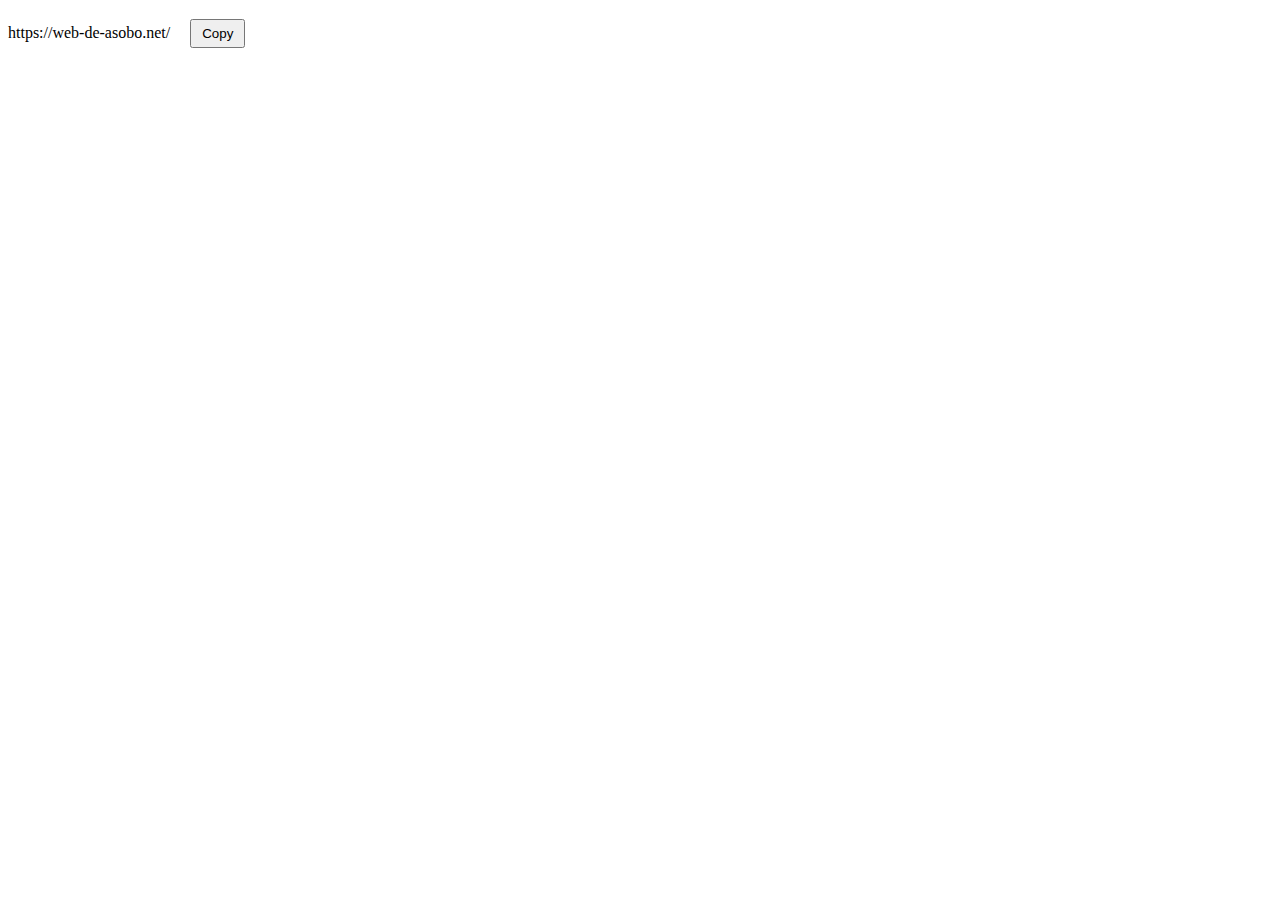
<file: test.html>
<!doctype html>
<html>
<head>
<meta charset="utf-8">
<title>js-clipboard-copy</title>
	<style>
		
		.copy_container {
			display: flex;
			column-gap: 20px;
		    align-items: center;
		}
		.copy_bt {
			padding: 5px 10px;
			position: relative;
		}
	</style>
</head>

<body>
	<div class="copy_container">
		
			<p class="signer_address">https://web-de-asobo.net/</p>		
	    	<button type="button" class="copy_bt">Copy</button>
	</div>
	
	<script>
		{
		//const HP_URL = document.querySelector('.signer_address'); //　signer_address クラスの要素の最初のものを返す
		//const HP_URL_TEXT = HP_URL.textContent; // テキストを返す
		
		const COPY_BT = document.querySelector('.copy_bt');
		const COPY_COMPLETE = document.createElement('div');
		COPY_COMPLETE.innerHTML = '<strong style="color: green;">Copied!</strong>';
		
		COPY_BT.addEventListener('click', () => {
			navigator.clipboard.writeText("TDX2VZOKJ6FHDG63ID7VZJN6XJC4ZPAOB7F3MVY");
			COPY_BT.replaceWith(COPY_COMPLETE);
			
			setTimeout( () => {
				COPY_COMPLETE.replaceWith(COPY_BT);
			},1500);
		});
		}
	</script>
</body>
</html>
</file>
